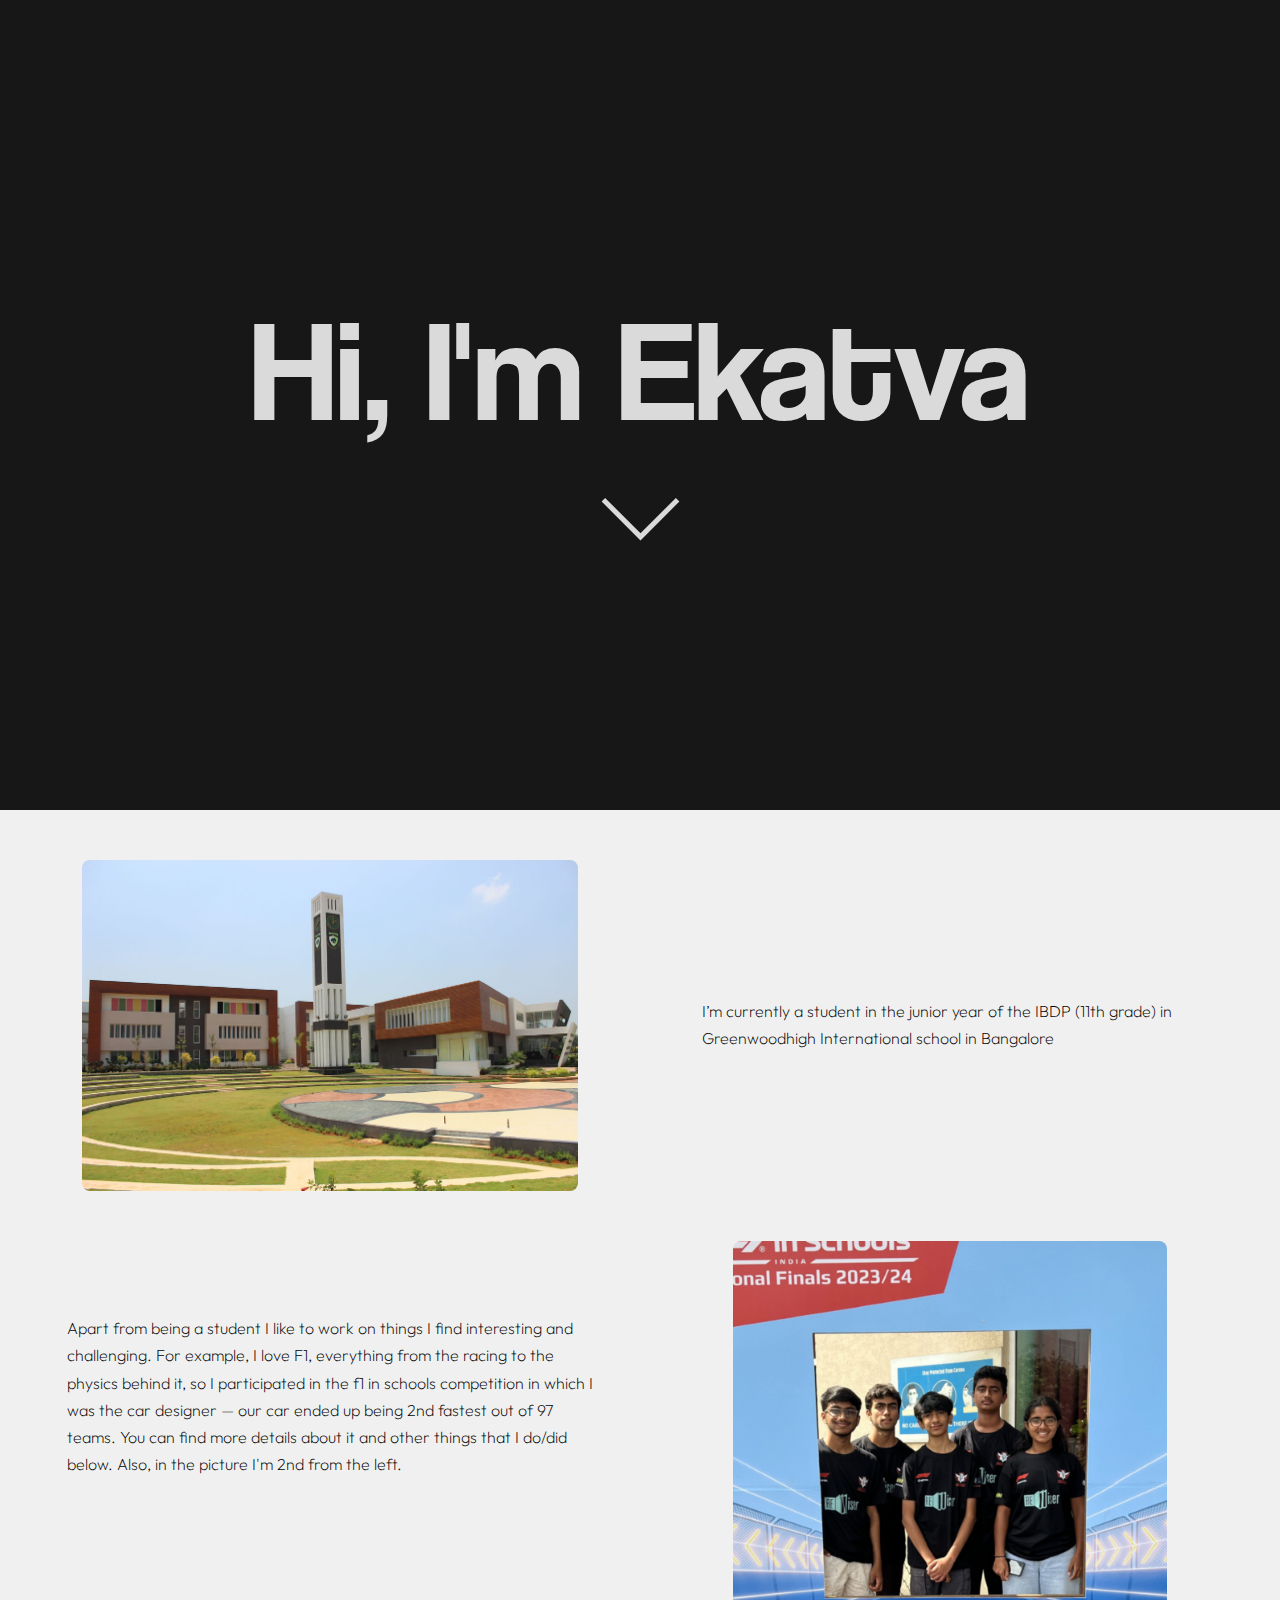
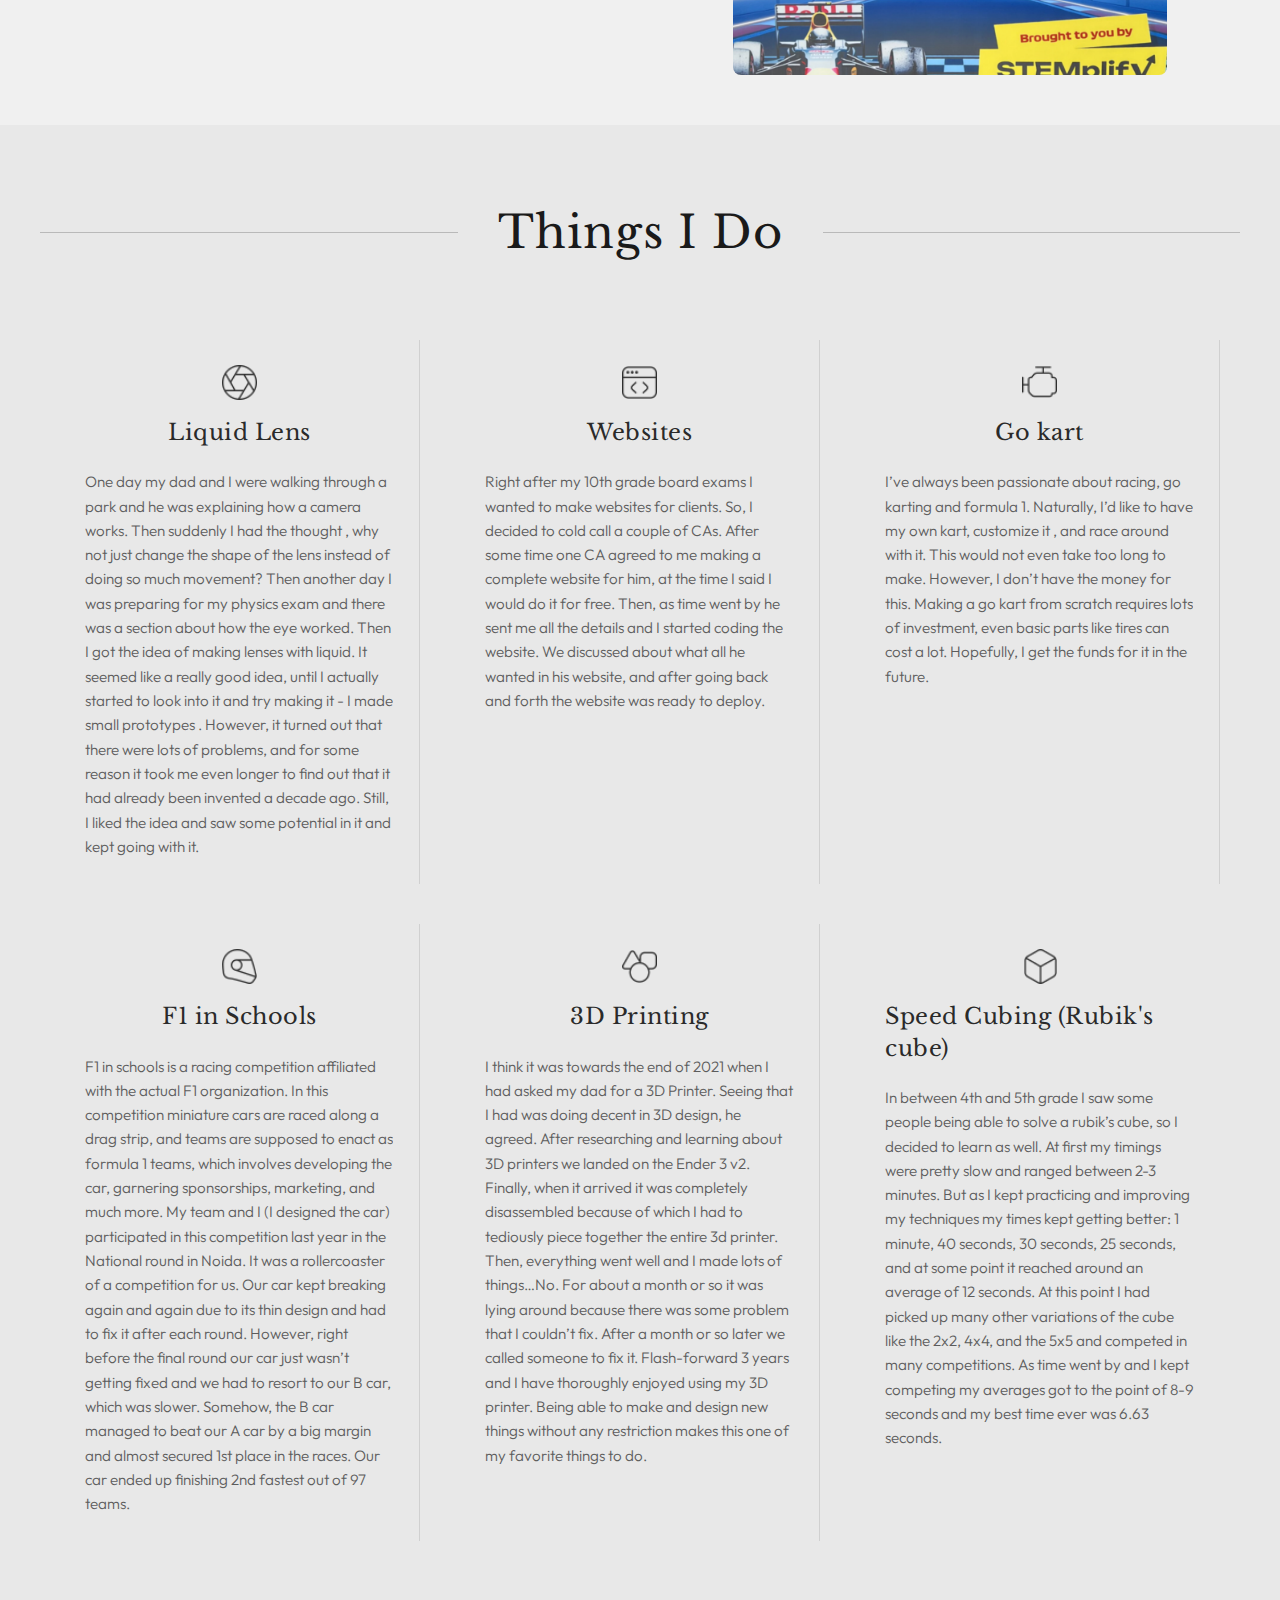
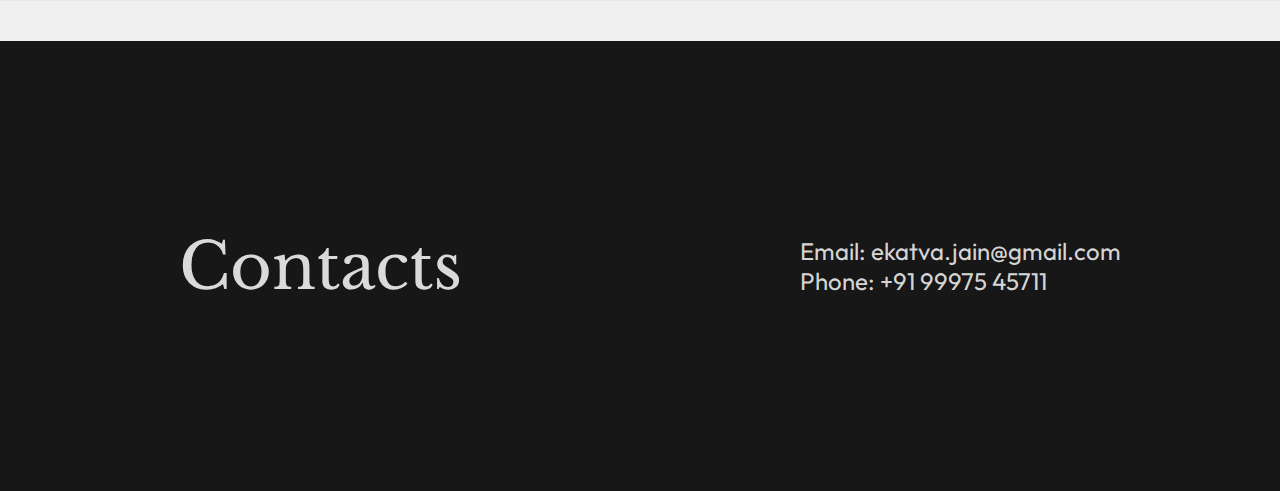
<file: index.html>
<!DOCTYPE html>
<html lang="en">
<head>
    <meta charset="UTF-8">
    <meta name="viewport" content="width=device-width, initial-scale=1.0">
    <title>Document</title>
    <link rel="stylesheet" href="styles.css">
    <link rel="stylesheet" href="about-me.css">
    <link rel="preconnect" href="https://fonts.googleapis.com">
    <link rel="preconnect" href="https://fonts.gstatic.com" crossorigin>
    <link href="https://fonts.googleapis.com/css2?family=Darker+Grotesque:wght@300..900&display=swap" rel="stylesheet">
    <link rel="preconnect" href="https://fonts.googleapis.com">
    <link href="https://fonts.googleapis.com/css2?family=Darker+Grotesque:wght@300..900&family=Outfit:wght@100..900&display=swap" rel="stylesheet">
    <link href="https://fonts.googleapis.com/css2?family=Libre+Baskerville:ital,wght@0,400;0,700;1,400&display=swap" rel="stylesheet">
</head>
<body>

    <div class="banner">
        <div class="title">Hi, I'm Ekatva</div>
        <div class="arrow"></div>
       <!-- <div class="circle">-->
            
        </div>
    </div>


    <div class="about-me">
        <div class="about-me-title">
            <p>About Me</p>
        </div>
        
        <div class="about-me-content">
            <hr />
            <div class="para">
                <h3>Para 1</h3>
                
                <p>Lorem ipsum dolor sit amet, consectetur adipiscing elit, sed do eiusmod tempor incididunt ut labore et dolore magna aliqua. 
                Ut enim ad minim veniam, quis nostrud exercitation ullamco laboris nisi ut aliquip ex ea commodo consequat. Duis aute irure dolor in reprehenderit in voluptate velit esse cillum dolore eu fugiat nulla pariatur. 
                Excepteur sint occaecat cupidatat non proident, sunt in culpa qui officia deserunt mollit anim id est laborum.</p>
            </div>
            <hr />
            <div class="para">
                <h3>Para 2</h3>
                
                <p>Lorem ipsum dolor sit amet, consectetur adipiscing elit, sed do eiusmod tempor incididunt ut labore et dolore magna aliqua. 
                Ut enim ad minim veniam, quis nostrud exercitation ullamco laboris nisi ut aliquip ex ea commodo consequat. Duis aute irure dolor in reprehenderit in voluptate velit esse cillum dolore eu fugiat nulla pariatur. 
                Excepteur sint occaecat cupidatat non proident, sunt in culpa qui officia deserunt mollit anim id est laborum.</p>
            </div>
            <hr />
            <div class="para">
                <h3>Para 3</h3>
                
                <p>Lorem ipsum dolor sit amet, consectetur adipiscing elit, sed do eiusmod tempor incididunt ut labore et dolore magna aliqua. 
                Ut enim ad minim veniam, quis nostrud exercitation ullamco laboris nisi ut aliquip ex ea commodo consequat. Duis aute irure dolor in reprehenderit in voluptate velit esse cillum dolore eu fugiat nulla pariatur. 
                Excepteur sint occaecat cupidatat non proident, sunt in culpa qui officia deserunt mollit anim id est laborum.</p>
            </div>
            <hr />
        </div>
    </div>

    <div class="about">
        <div class="about-content">
            <div class="about-1st">

                <img src="gwh.jpg" alt="">

                <p>I’m currently a student in the junior year of the IBDP 
                    (11th grade) in Greenwoodhigh International school in Bangalore
                </p>

                
            </div>

            <div class="about-2nd">
                <p>Apart from being a student I like to work on things I 
                    find interesting and challenging. For example, I love F1, everything
                     from the racing to the physics behind it, so I participated in the f1 in
                      schools competition in which I was the car designer — our car ended up being 
                      2nd fastest out of 97 teams. You can find more details about it and other
                     things that I do/did below.
                     Also, in the picture I'm 2nd from the left.
                </p>

                <img src="F1 in schools pic 1.png" alt="">
            </div>

            


        </div>
        <!--<div class="picture">
            <img src="Ekatva using camera.jpeg" alt="me using camera" class="picture-me">
        </div>  -->
    </div>

    <div class="things-i-do">
        <div class="things-heading">
            <h2>Things I Do</h2>
        </div>
        <div class="things-content">
            <div class="thing-item">
                <img src="aperture.png" alt="Liquid Lens Logo" class="thing-logo">
                <h3>Liquid Lens</h3>
                <p class="thing-description">
                    One day my dad and I were walking through a park and he was explaining how a camera works. 
                    Then suddenly I had the thought , why not just change the shape of the lens instead of doing 
                    so much movement? Then another day I was preparing for my physics exam and there was a section 
                    about how the eye worked.  Then I got the idea of making lenses with liquid. It seemed like 
                    a really good idea, until I actually started to look into it and try making it - I made small 
                    prototypes . However, it turned out that there were lots of problems, and for some reason it
                     took me even longer to find out that it had already been invented a decade ago. 
                    Still, I liked the idea and saw some potential in it and kept going with it.
                </p>
            </div>
            <div class="thing-item">
                <img src="code-window.png" alt="Websites Logo" class="thing-logo">
                <h3>Websites</h3>
                <p class="thing-description">
                    Right after my 10th grade board exams I wanted to make websites for clients. So,
                     I decided to cold call a couple of CAs. After some time one CA agreed to me making 
                     a complete website for him, at the time I said I would do it for free. Then, as 
                     time went by he sent me all the details and I started coding the website. We discussed 
                     about what all he wanted in his website,
                     and after going back and forth the website was ready to deploy.
                </p>
            </div>
            <div class="thing-item">
                <img src="engine.png" alt="Go Kart Logo" class="thing-logo">
                <h3>Go kart</h3>
                <p class="thing-description">
                    I’ve always been passionate about racing, go karting and formula 1. Naturally, I’d 
                    like to have my own kart, customize it , and race around with it. This would not even 
                    take too long to make. However, I don’t have the money for this. Making a go kart from 
                    scratch requires lots of investment, even basic parts like tires can cost a lot. Hopefully,
                    I get the funds for it in the future.
                </p>
            </div>
            <div class="thing-item">
                <img src="motorcycle-helmet.png" alt="3D Printing Logo" class="thing-logo">
                <h3>F1 in Schools</h3>
                <p class="thing-description">
                    F1 in schools is a racing competition affiliated with the actual F1 organization.
                     In this competition miniature cars are raced along a drag strip, and teams are
                      supposed to enact as formula 1 teams, which involves developing the car, garnering 
                      sponsorships, marketing, and much more. My team and I (I designed the car) participated 
                      in this competition last year in the National round in Noida. It was a rollercoaster of 
                      a competition for us. Our car kept breaking again and again due to its thin design and
                       had to fix it after each round. However, right before the final round our car just wasn’t 
                       getting fixed and we had to resort to our B car, which was slower. Somehow, the B car
                        managed to beat our A car by a big margin and almost secured 1st place
                     in the races. Our car ended up finishing 2nd fastest out of 97 teams.
                </p>
            </div>
            <div class="thing-item">
                <img src="resources.png" alt="3D Printing Logo" class="thing-logo">
                <h3>3D Printing</h3>
                <p class="thing-description">
                    I think it was towards the end of 2021 when I had asked my dad for a 3D Printer. 
                    Seeing that I had was doing decent in 3D design, he agreed. After researching and learning 
                    about 3D printers we landed on the Ender 3 v2. Finally, when it arrived it was completely 
                    disassembled because of which I had to tediously piece together the entire 3d printer. 
                    Then, everything went well and I made lots of things…No. For about a month or so it was 
                    lying around because there was some problem that I couldn’t fix. After a month or so later 
                    we called someone to fix it. 
                    Flash-forward 3 years and I have thoroughly enjoyed using my 3D printer. Being able 
                    to make and design new things without any restriction makes this one of my favorite things to do.

                </p>
            </div>

            <div class="thing-item">
                <img src="cube.png" alt="3D Printing Logo" class="thing-logo">
                <h3>Speed Cubing (Rubik's cube)</h3>
                <p class="thing-description">
                    In between 4th and 5th grade I saw some people being able to solve a rubik’s cube, 
                    so I decided to learn as well. At first my timings were pretty slow and ranged between 
                    2-3 minutes.  But as I kept practicing and improving my techniques my times kept getting 
                    better: 1 minute, 40 seconds, 30 seconds, 25 seconds, and at some point it reached around 
                    an average of 12 seconds. At this point I had picked up many other variations of the cube 
                    like the 2x2, 4x4, and the 5x5 and competed in many competitions. As time went by and I kept
                     competing my
                     averages got to the point of 8-9 seconds and my best time ever was 6.63 seconds.
                </p>
            </div>
            
            


            
<!--
            <div class="thing-item">
                <img src="resources.png" alt="3D Printing Logo" class="thing-logo">
                <h3>Conrad)</h3>
                <p class="thing-description">
                    Business competition
                </p>
            </div>

            <div class="thing-item">
                <img src="resources.png" alt="3D Printing Logo" class="thing-logo">
                <h3>Wharton Investment Competition</h3>
                <p class="thing-description">
                    This was an investment competition in which teams had to develop
                    and plan out a strategy and investment portfolio for the 'client'.
                    Teams were provided with a case study about the client from which
                    they were expected to gain enough insight and develop the strategy
                </p>
            </div>

            <div class="thing-item">
                <img src="resources.png" alt="3D Printing Logo" class="thing-logo">
                <h3>Aeroponics device</h3>
                <p class="thing-description">
                   In an aeroponic system plants are suspended in the air, and their roots
                   are exposed. I made a small device that would provide water in the form 
                   of mist to the roots.
                </p>
            </div> -->
        </div>
    </div>

    <div class="contact-banner">
        <div class="contact-title">
            Contacts
        </div>
        <div class="contacts">
            <div class="contact">Email: ekatva.jain@gmail.com</div>
            <div class="contact">Phone: +91 99975 45711</div>

        </div>

    </div>



    





    <script src="animations.js"></script>
</body>
</html>
</file>
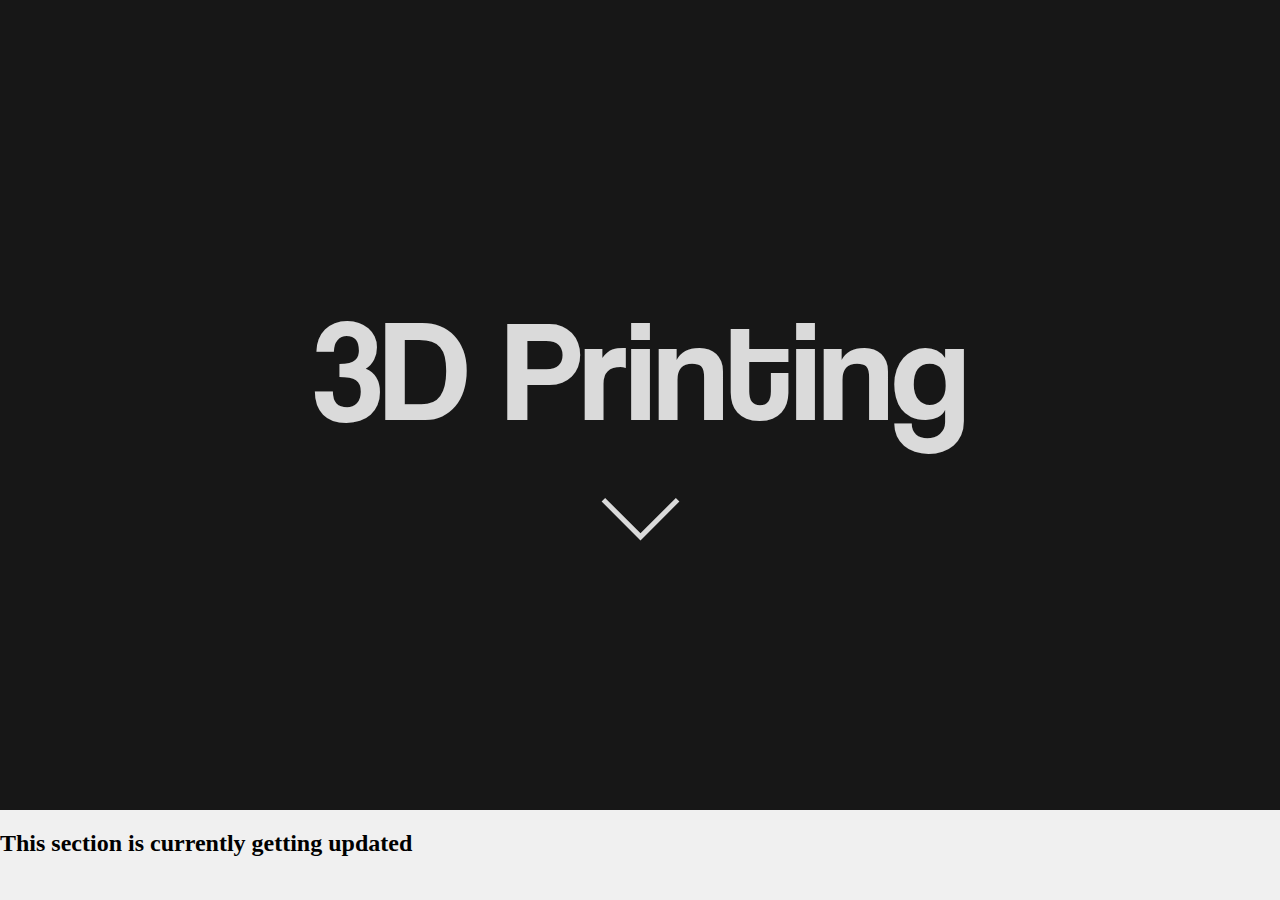
<file: 3d-printing.html>
<!DOCTYPE html>
<html lang="en">
<head>
    <meta charset="UTF-8">
    <meta name="viewport" content="width=device-width, initial-scale=1.0">
    <title>3D Printing - Ekatva</title>
    <link rel="stylesheet" href="styles.css">
    <link rel="stylesheet" href="about-me.css">
    <link rel="preconnect" href="https://fonts.googleapis.com">
    <link rel="preconnect" href="https://fonts.gstatic.com" crossorigin>
    <link href="https://fonts.googleapis.com/css2?family=Darker+Grotesque:wght@300..900&display=swap" rel="stylesheet">
    <link href="https://fonts.googleapis.com/css2?family=Darker+Grotesque:wght@300..900&family=Outfit:wght@100..900&display=swap" rel="stylesheet">
    <link href="https://fonts.googleapis.com/css2?family=Libre+Baskerville:ital,wght@0,400;0,700;1,400&display=swap" rel="stylesheet">
</head>
<body>
    <div class="banner">
        <div class="title">3D Printing</div>
        <div class="arrow"></div>
    </div>

    <div class="content">
        <!-- Add your detailed content here -->
        <h2>This section is currently getting updated</h2>
        <p>    </p>
    </div>

    <script src="animations.js"></script>
</body>
</html>
</file>
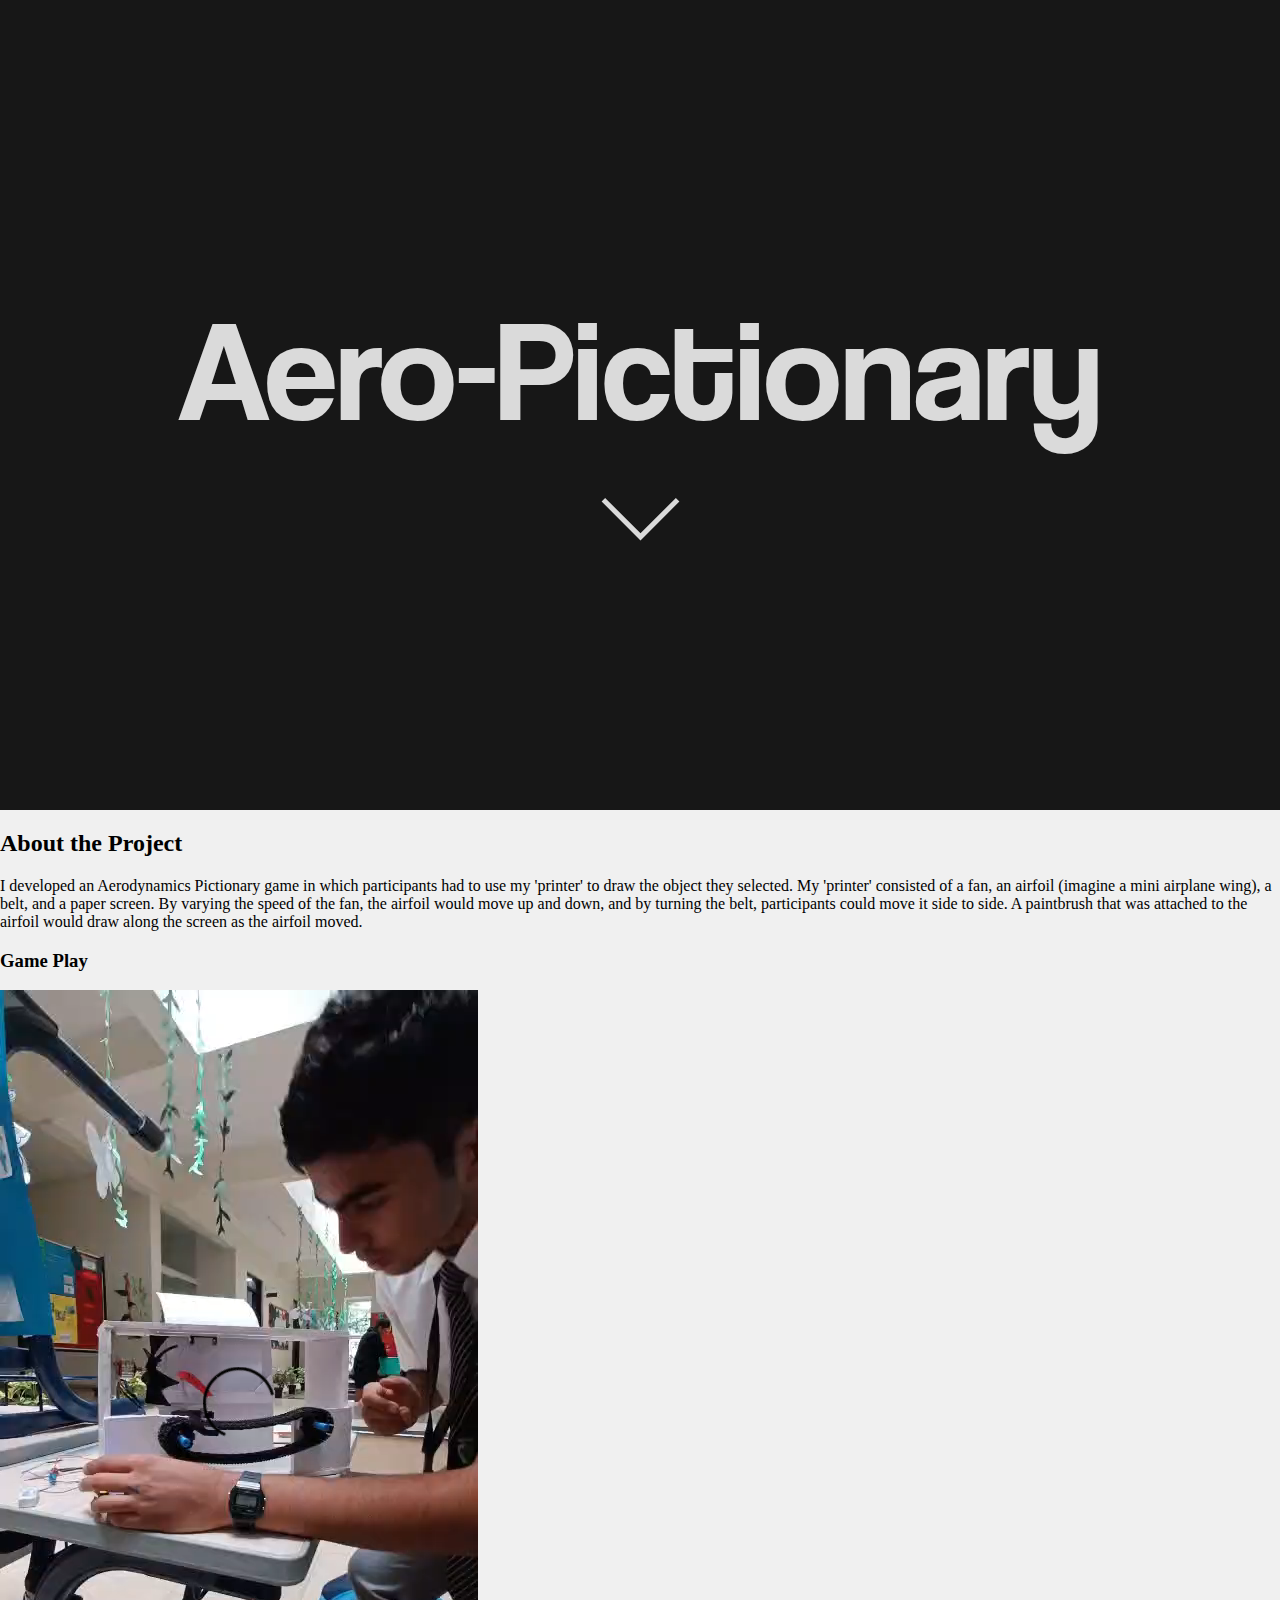
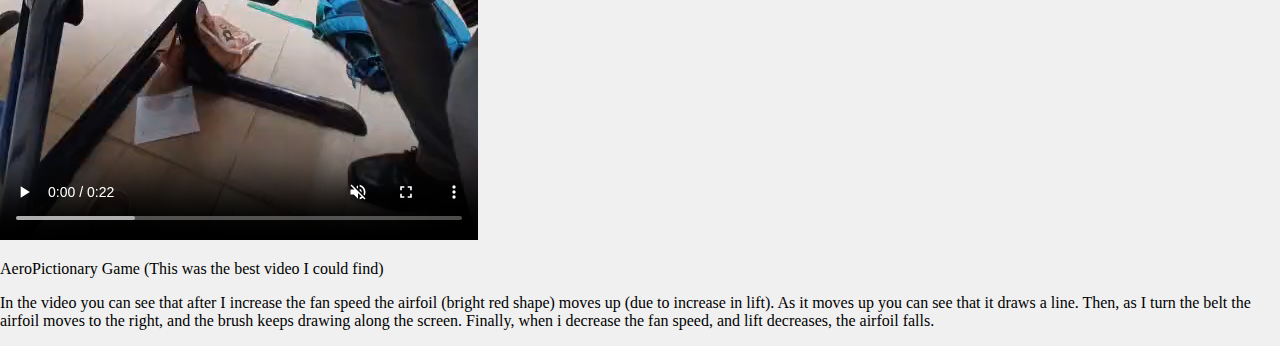
<file: aero-pictionary.html>
<!DOCTYPE html>
<html lang="en">
<head>
    <meta charset="UTF-8">
    <meta name="viewport" content="width=device-width, initial-scale=1.0">
    <title>Aero-Pictionary - Ekatva</title>
    <link rel="stylesheet" href="styles.css">
    <link rel="stylesheet" href="about-me.css">
    <link rel="preconnect" href="https://fonts.googleapis.com">
    <link rel="preconnect" href="https://fonts.gstatic.com" crossorigin>
    <link href="https://fonts.googleapis.com/css2?family=Darker+Grotesque:wght@300..900&display=swap" rel="stylesheet">
    <link href="https://fonts.googleapis.com/css2?family=Darker+Grotesque:wght@300..900&family=Outfit:wght@100..900&display=swap" rel="stylesheet">
    <link href="https://fonts.googleapis.com/css2?family=Libre+Baskerville:ital,wght@0,400;0,700;1,400&display=swap" rel="stylesheet">
</head>
<body>
    <div class="banner">
        <div class="title">Aero-Pictionary</div>
        <div class="arrow"></div>
    </div>

    <div class="content">
        <!-- Add your detailed content here -->
        <h2>About the Project</h2>
        <p> I developed an Aerodynamics Pictionary game in which participants had to use my 'printer' to draw the object they selected.
                    
            My 'printer' consisted of a fan, an airfoil (imagine a mini airplane wing), a belt, and a paper screen.
            
            By varying the speed of the fan, the airfoil would move up and down, and by turning the belt, participants could move it side to side.
            
            A paintbrush that was attached to the airfoil would draw along the screen as the airfoil moved.
            
        </p>

        <div class="prev-liquid-lens-section">
            <div class="subsection-heading">
                <h3>Game Play</h3>
            </div>
            
            <div class="image-row">
                <div class="image-item">
                    <video controls muted>
                        <source src="Invenio Project/Aero-Pictionary video.mp4" type="video/mp4">
                    </video>
                    <p class="image-description">AeroPictionary Game (This was the best video I could find)</p>
                </div>
                <div class="image-item">
                    <p class="image-description" style="text-align: left;">
                        In the video you can see that after I increase the fan speed the airfoil (bright red shape)
                        moves up (due to increase in lift). As it moves up you can see that it draws a line. Then, as I
                        turn the belt the airfoil moves to the right, and the brush keeps drawing along the screen. Finally, 
                        when i decrease the fan speed, and lift decreases, the airfoil falls.

                    </p>
                </div>
            </div>
        </div>
    </div>

    <script src="animations.js"></script>
</body>
</html>
</file>
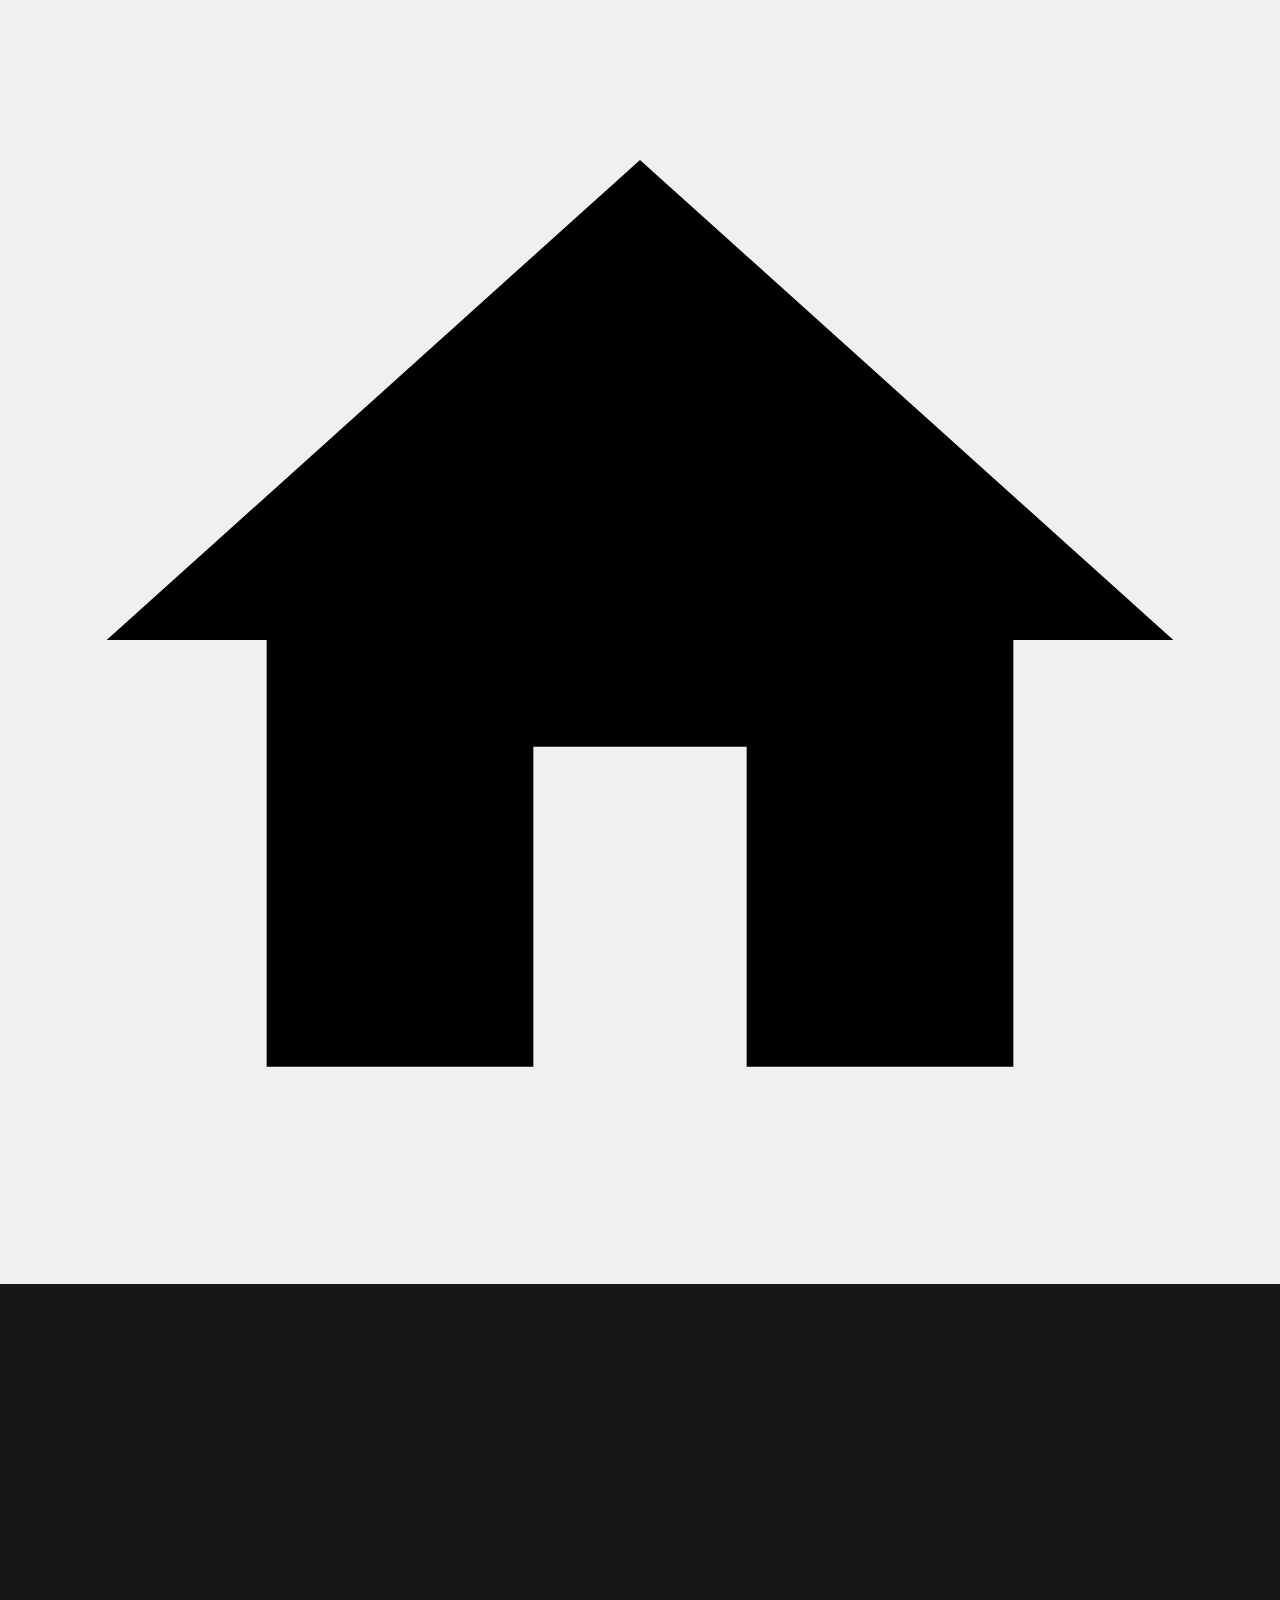
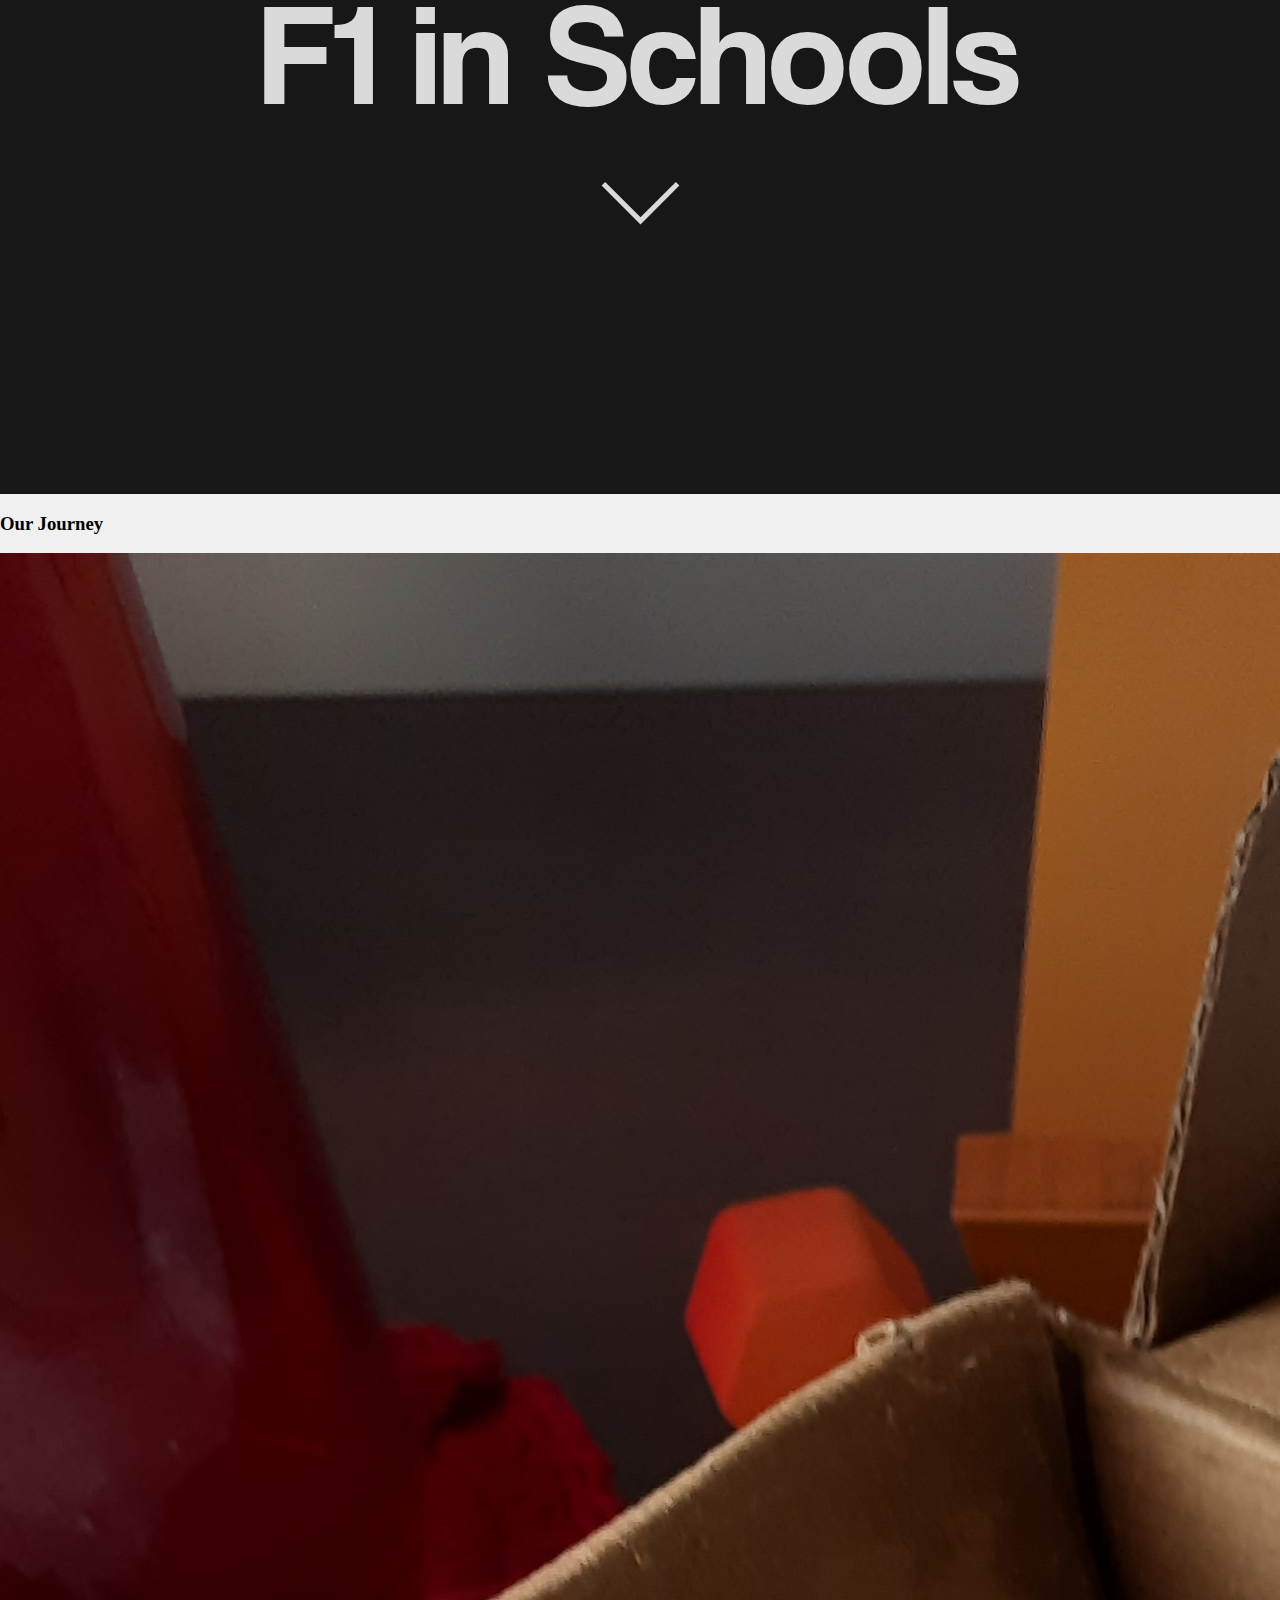
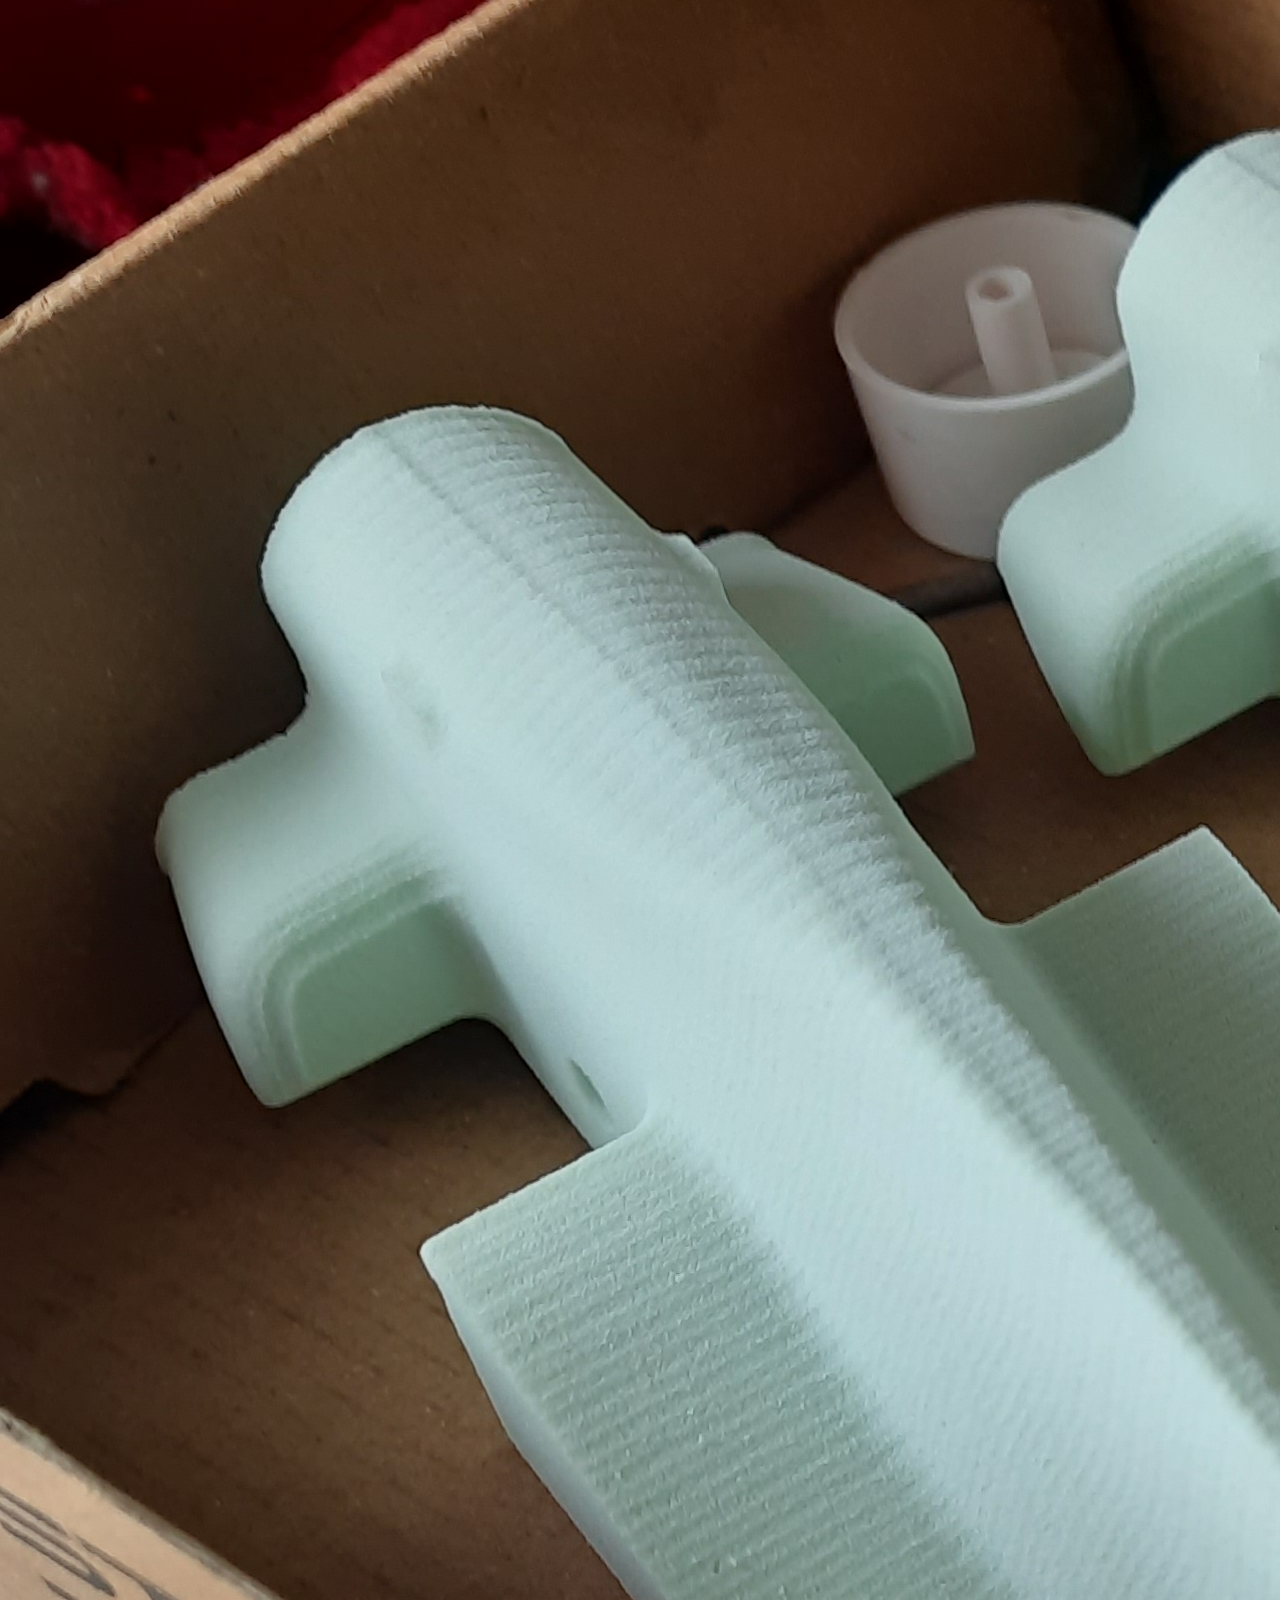
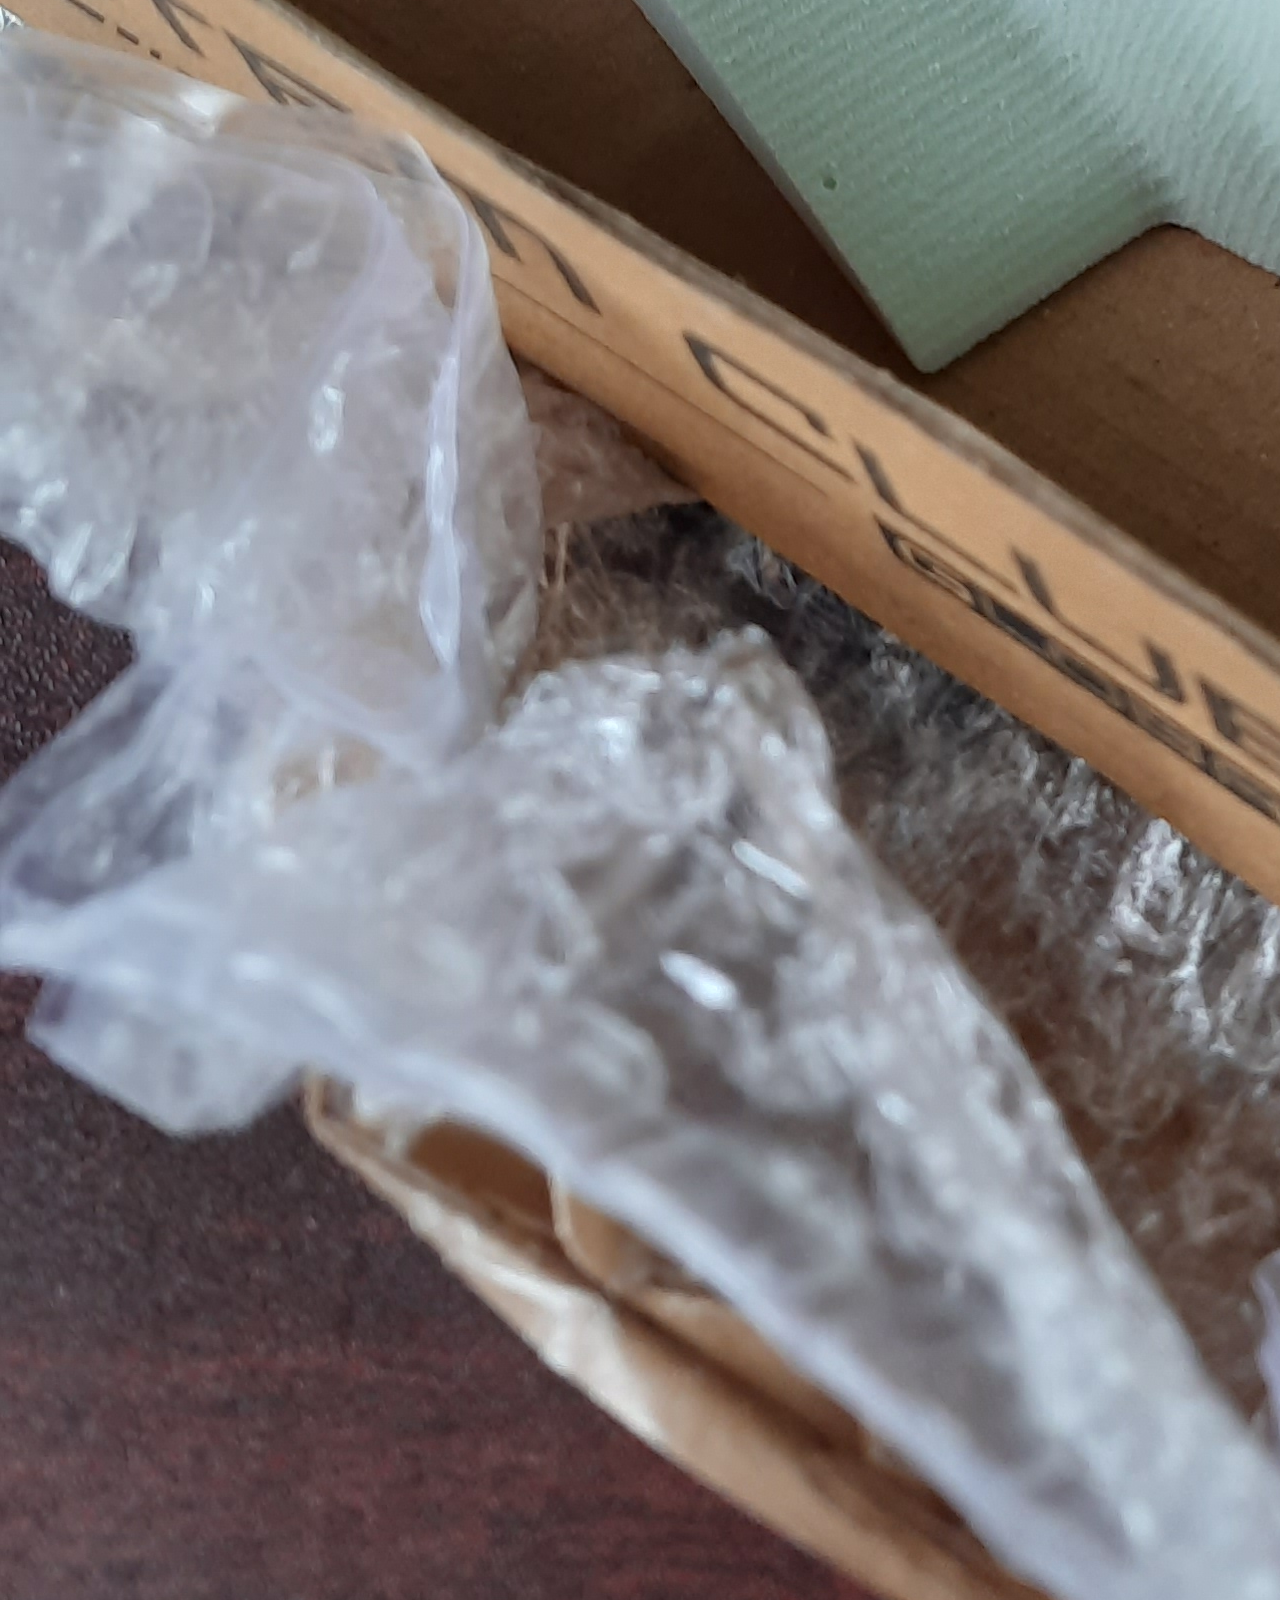
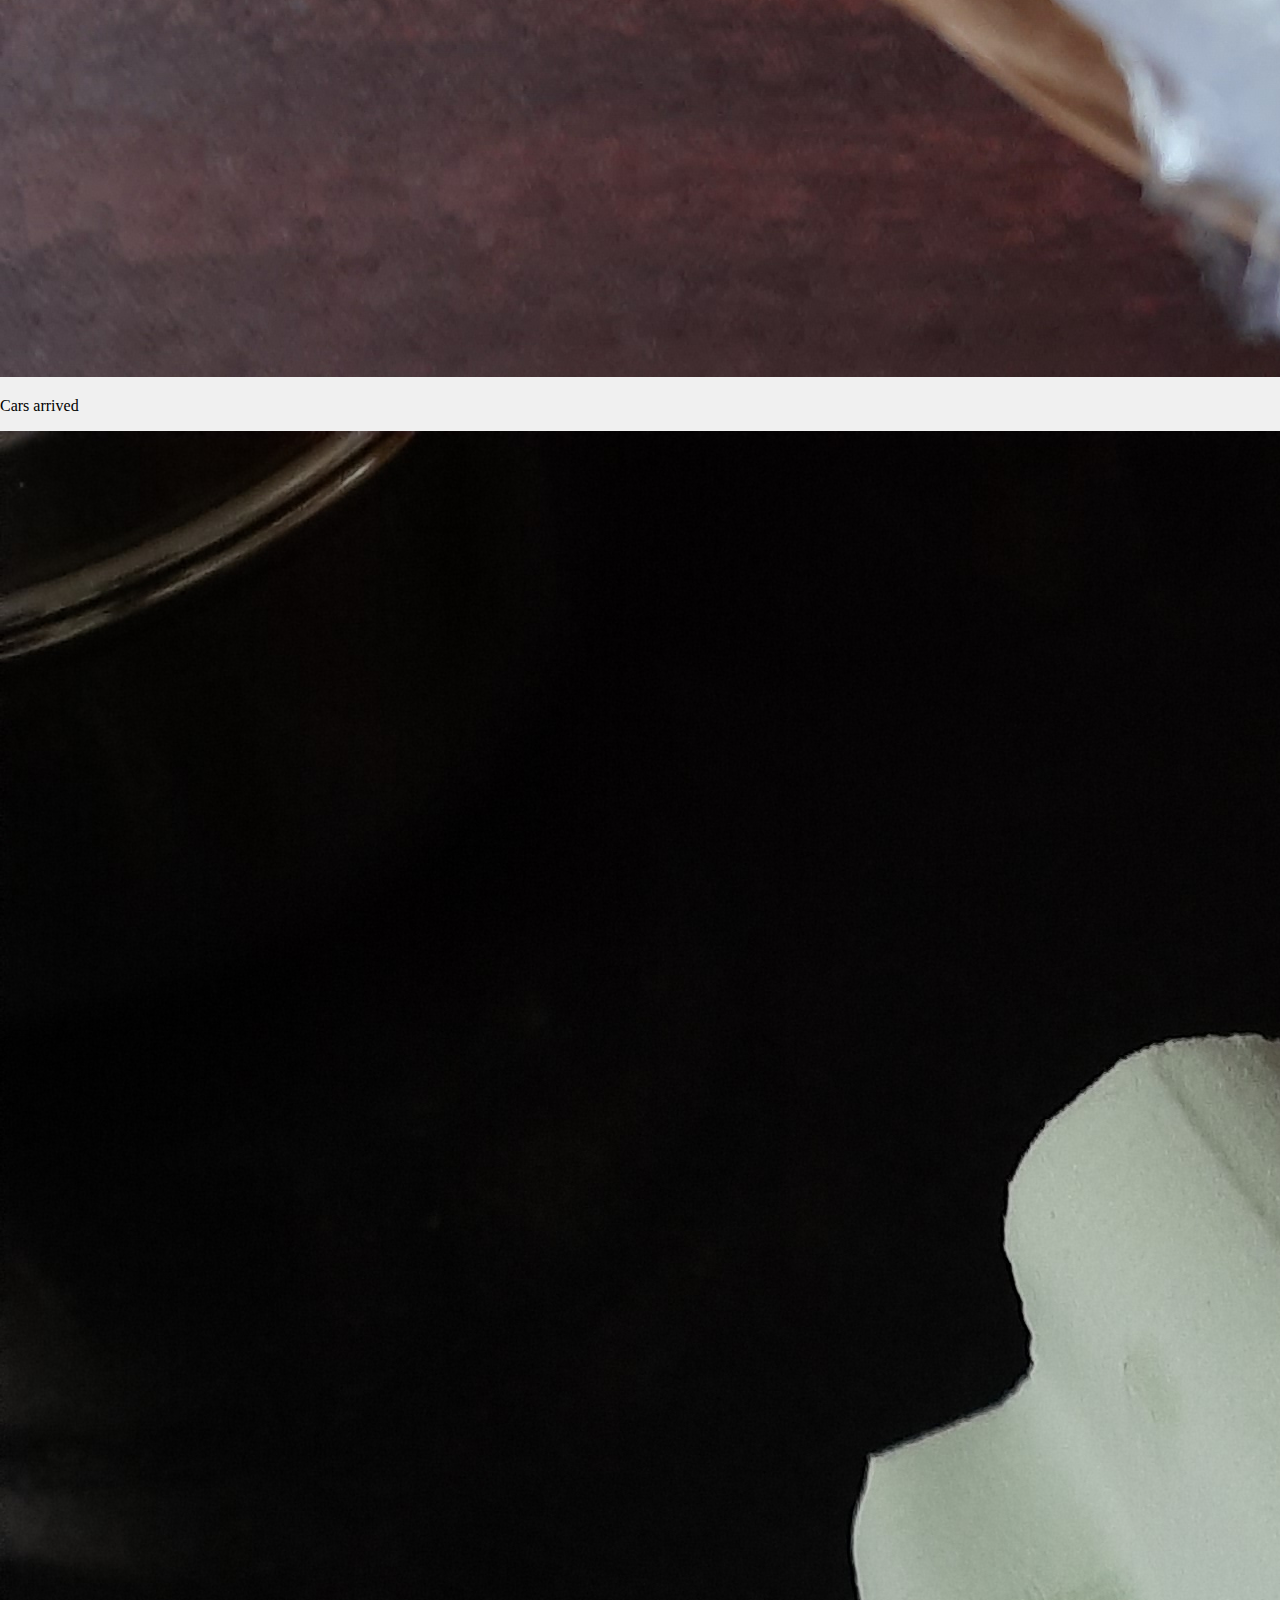
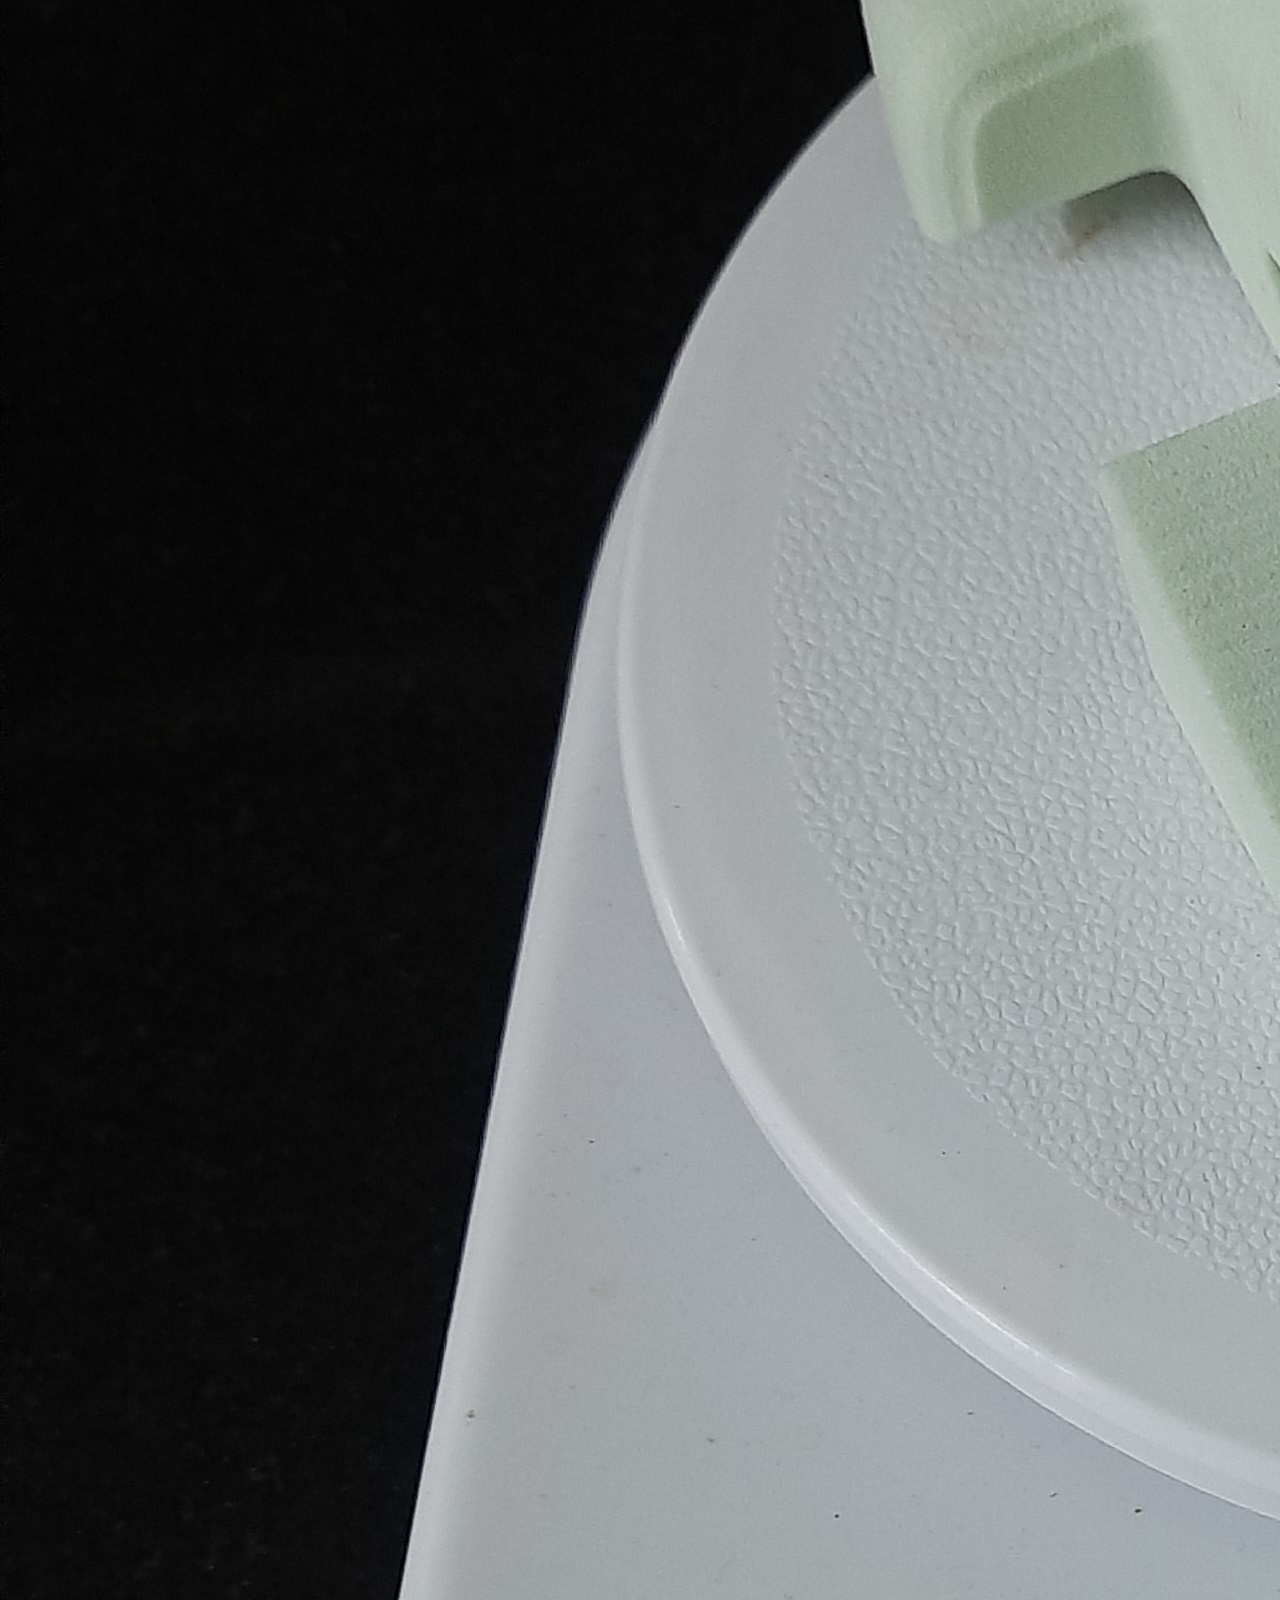
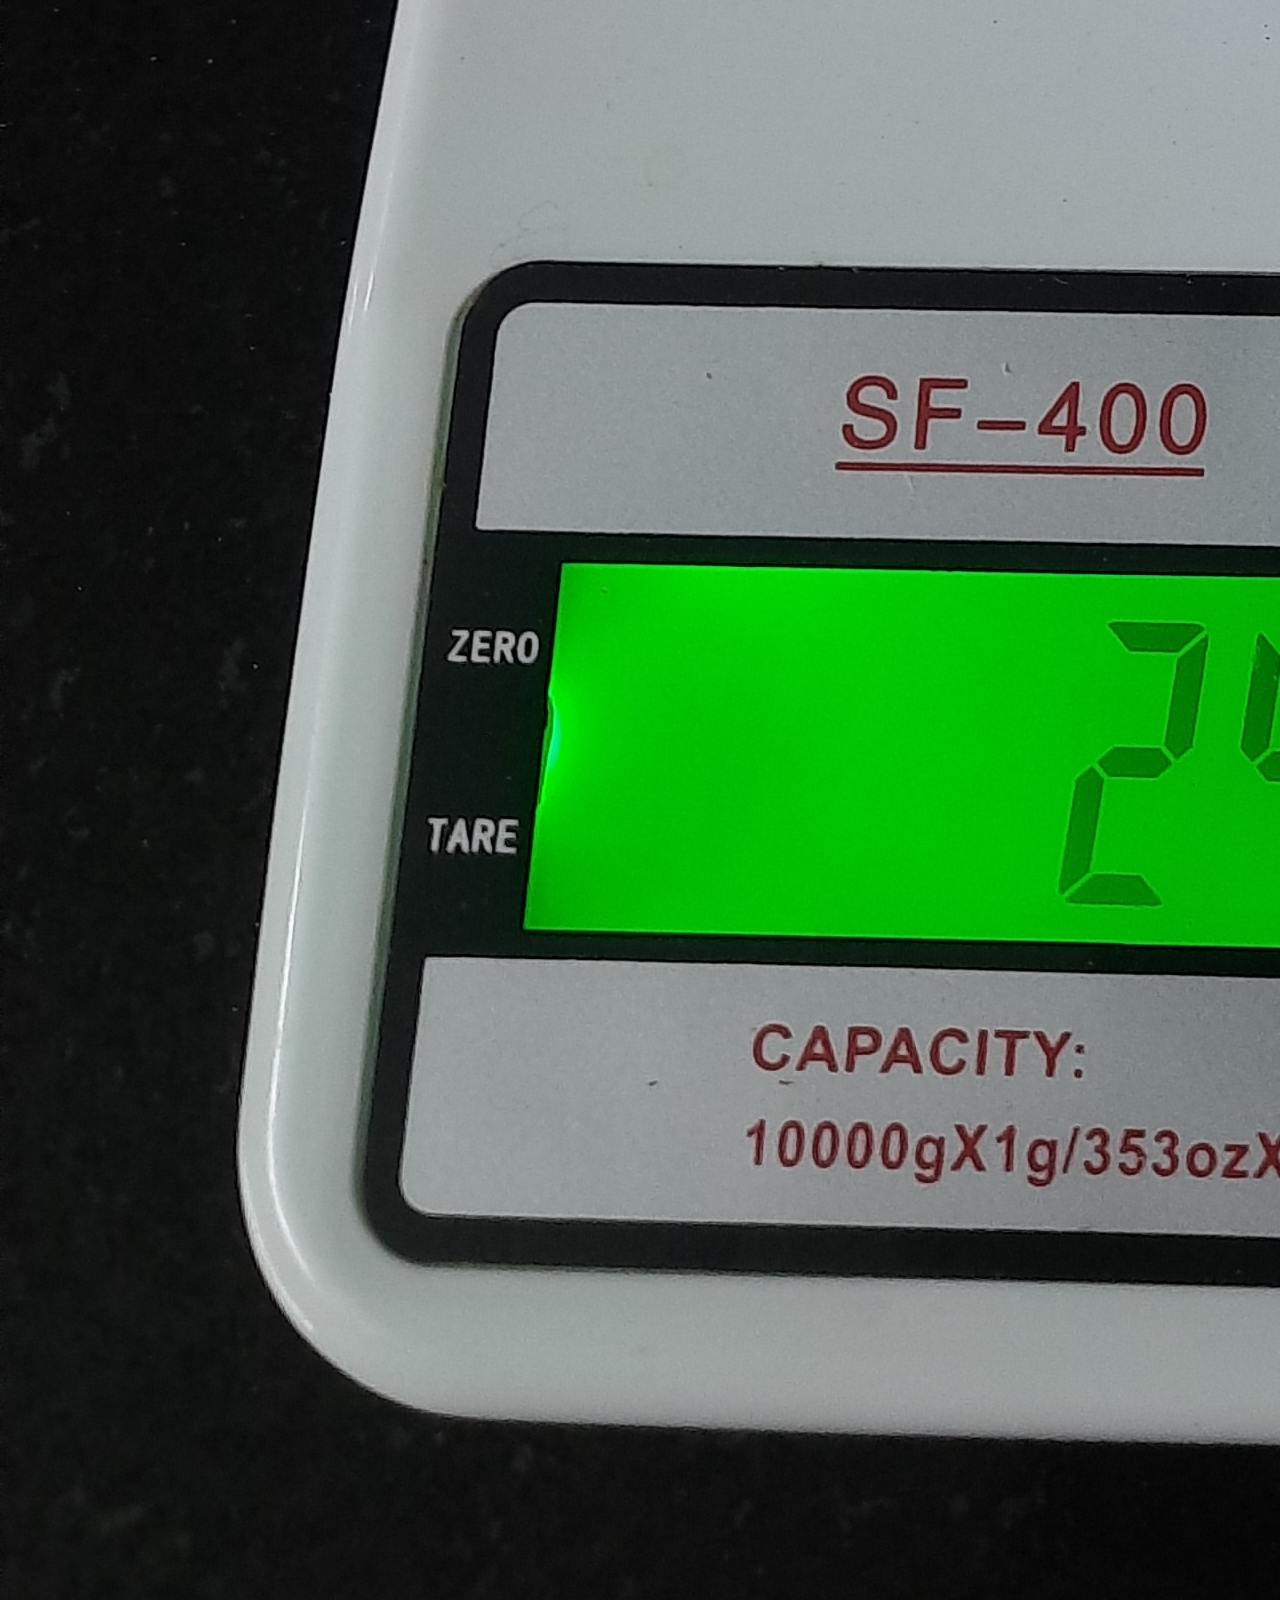
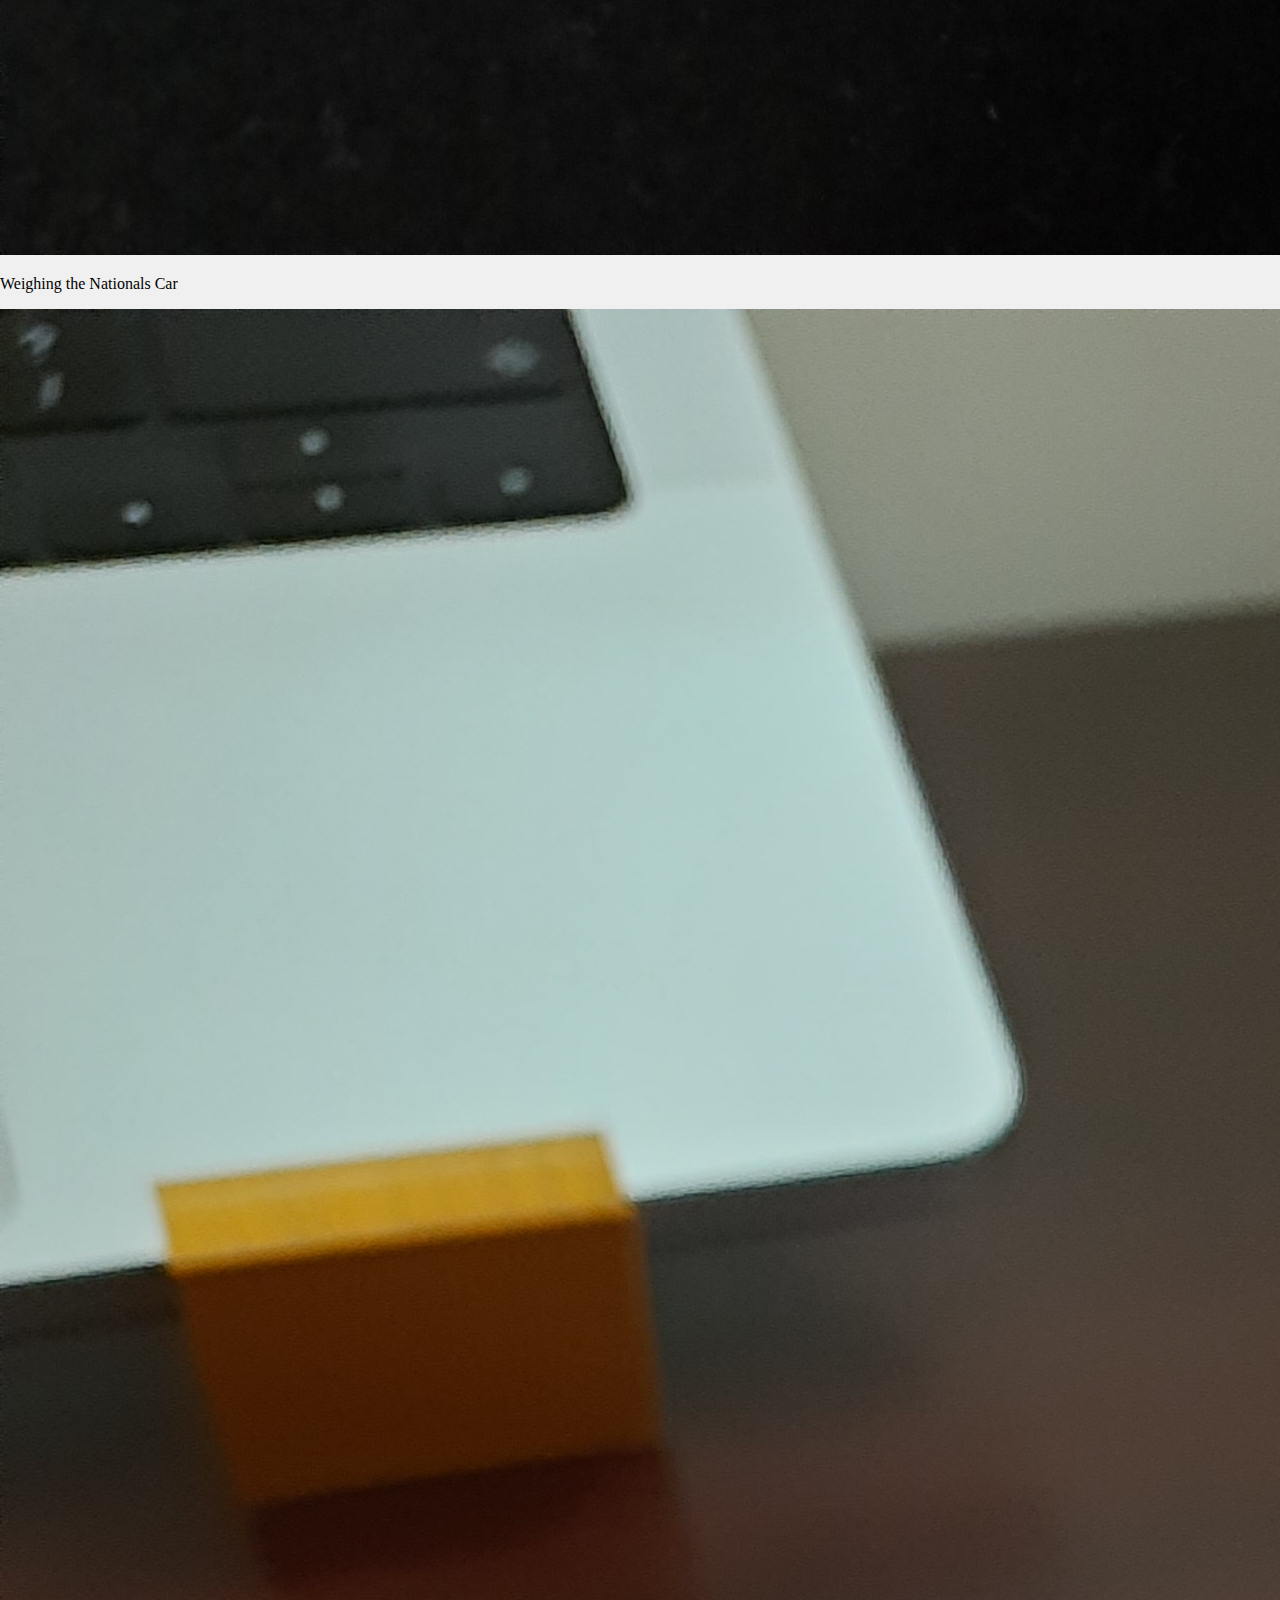
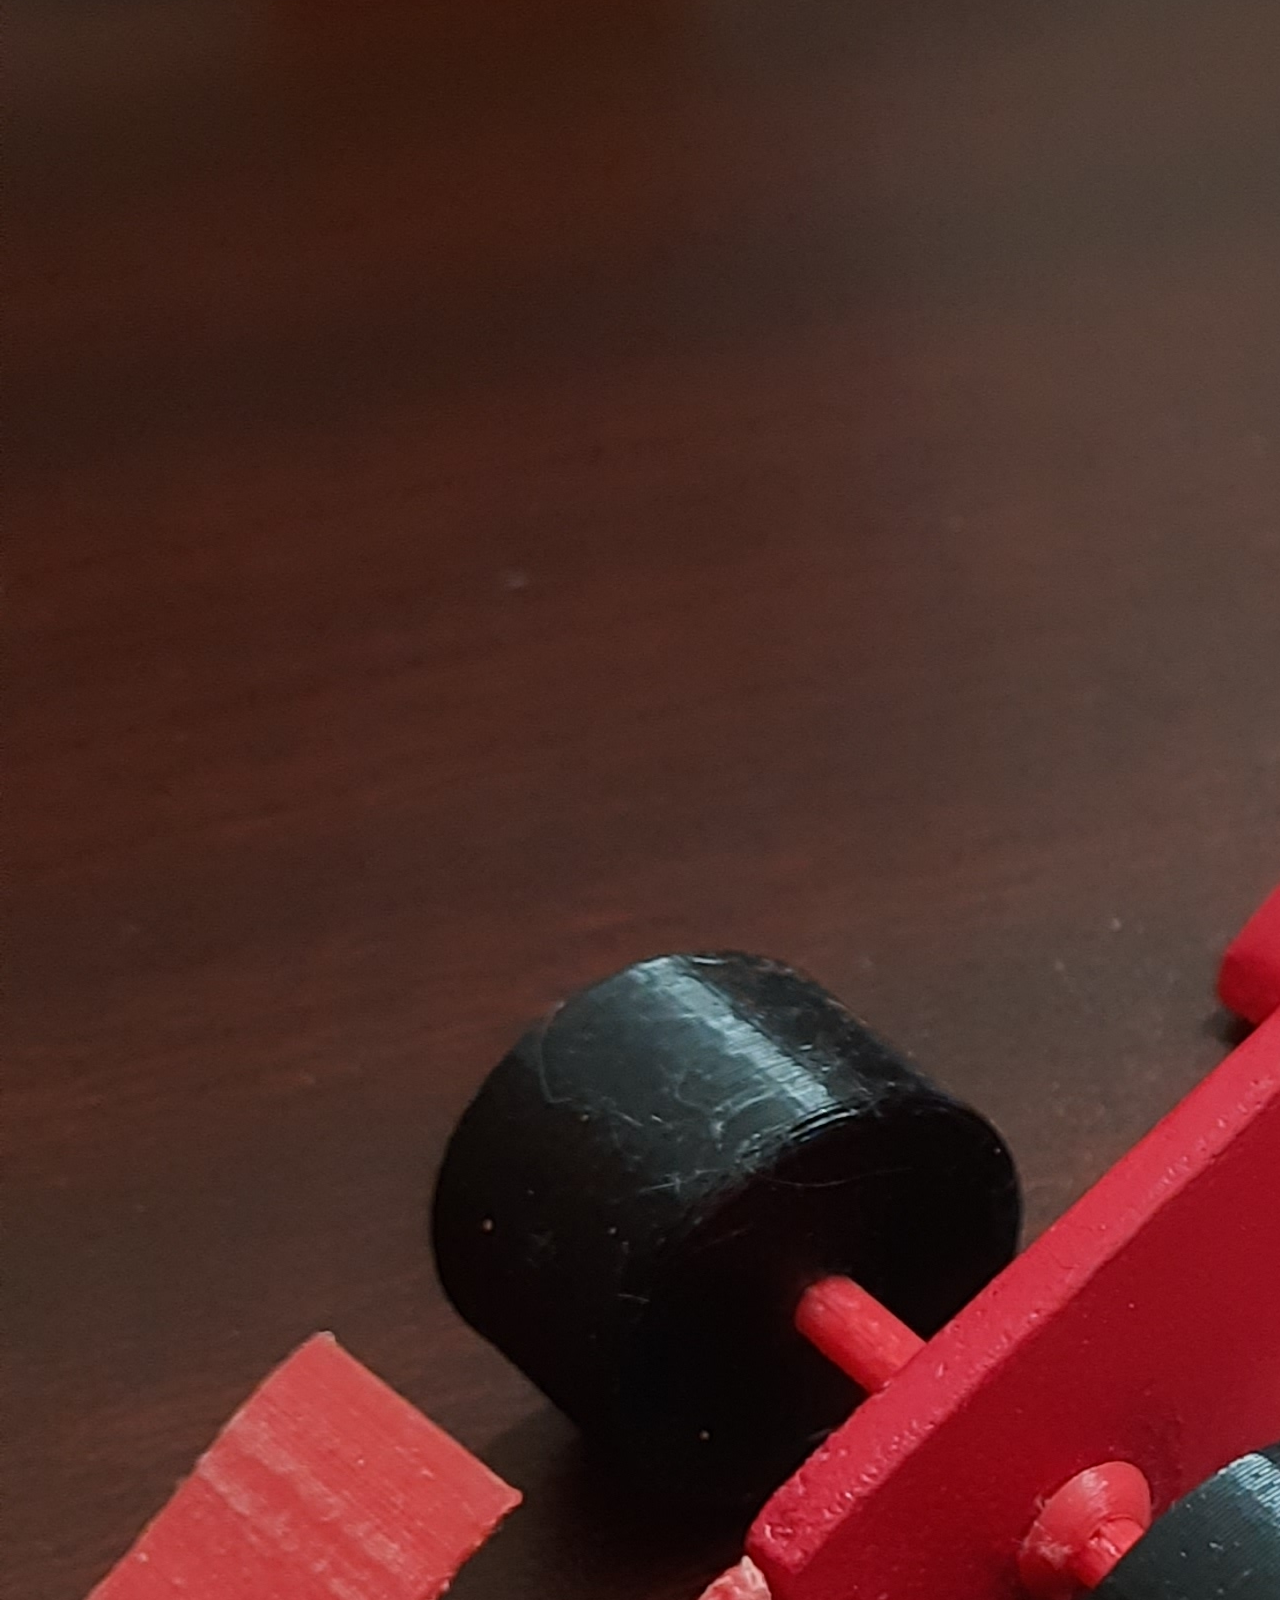
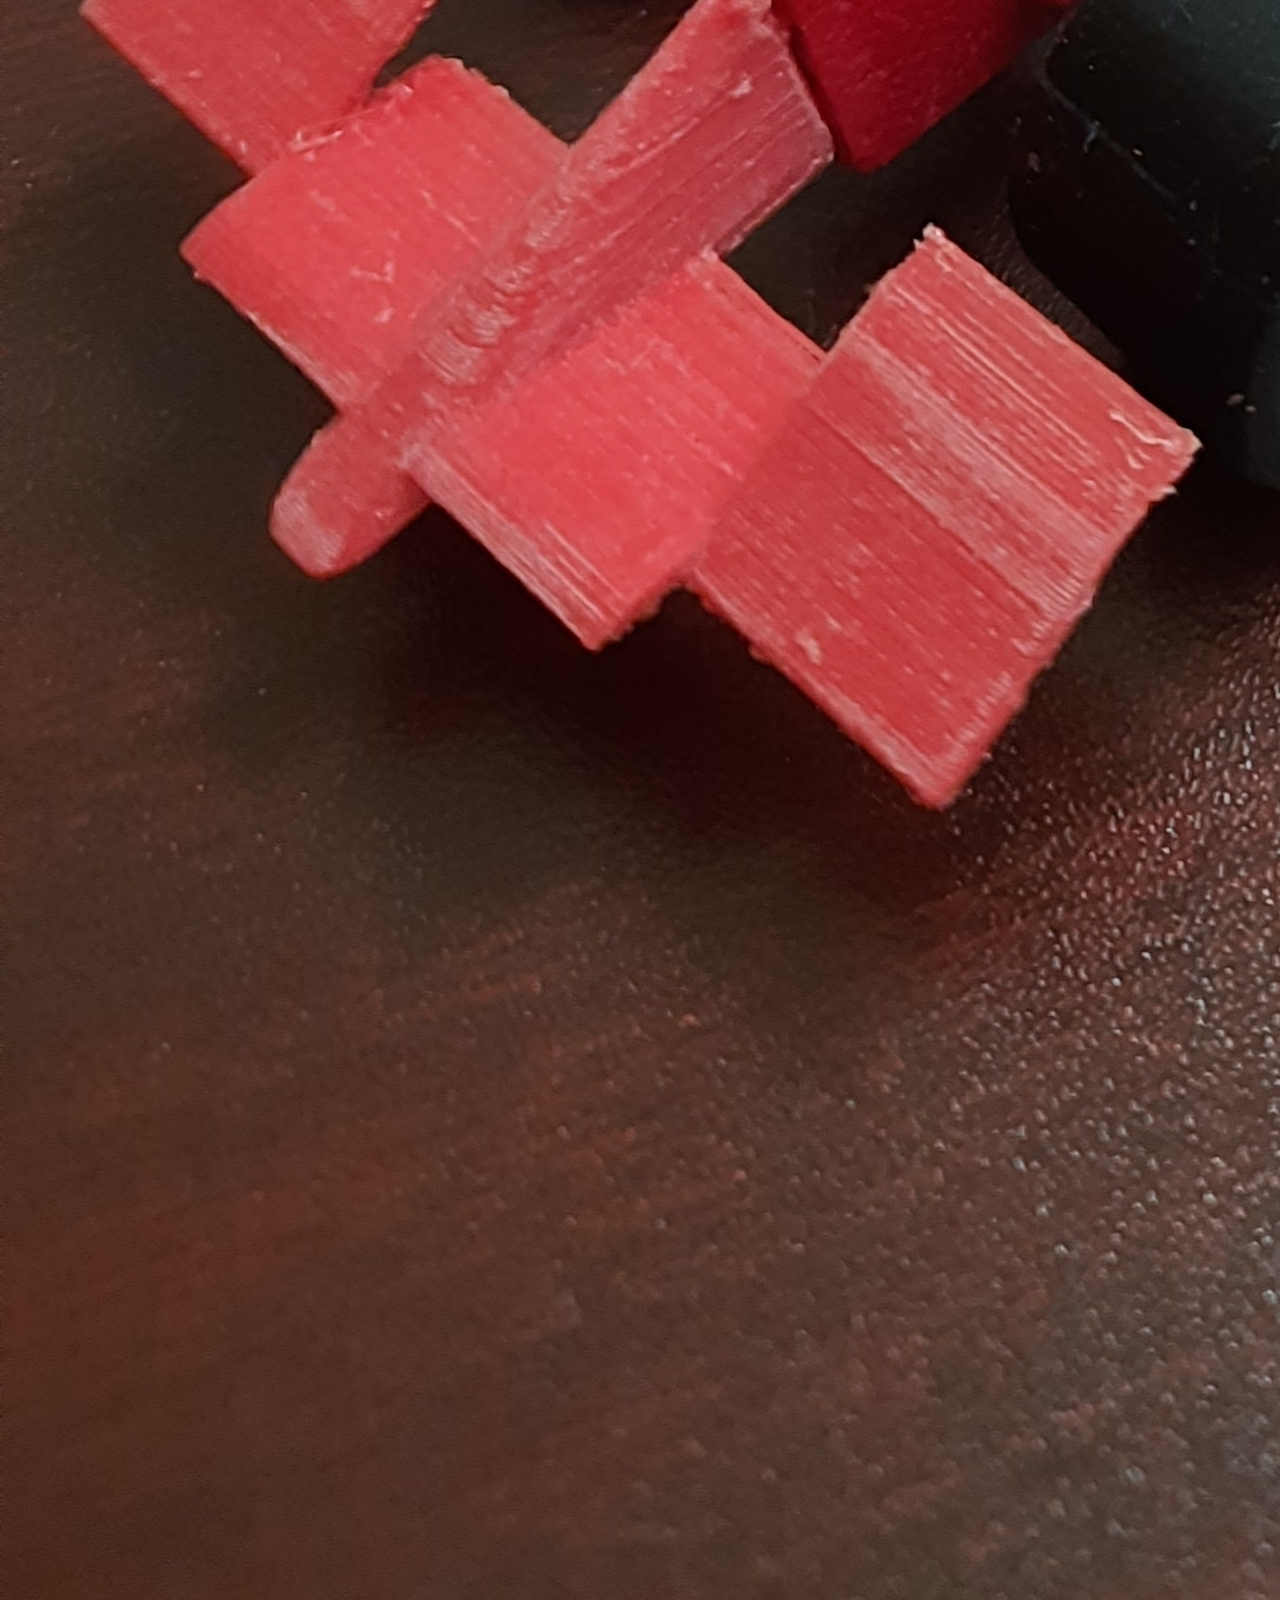
<file: f1-schools.html>
<!DOCTYPE html>
<html lang="en">
<head>
    <meta charset="UTF-8">
    <meta name="viewport" content="width=device-width, initial-scale=1.0">
    <title>F1 in Schools - Ekatva</title>
    <link rel="stylesheet" href="styles.css">
    <link rel="stylesheet" href="about-me.css">
    <link rel="preconnect" href="https://fonts.googleapis.com">
    <link rel="preconnect" href="https://fonts.gstatic.com" crossorigin>
    <link href="https://fonts.googleapis.com/css2?family=Darker+Grotesque:wght@300..900&display=swap" rel="stylesheet">
    <link href="https://fonts.googleapis.com/css2?family=Darker+Grotesque:wght@300..900&family=Outfit:wght@100..900&display=swap" rel="stylesheet">
    <link href="https://fonts.googleapis.com/css2?family=Libre+Baskerville:ital,wght@0,400;0,700;1,400&display=swap" rel="stylesheet">
</head>
<body>
    <a href="index.html" class="back-button" aria-label="Back to Home">
        <svg xmlns="http://www.w3.org/2000/svg" viewBox="0 0 24 24"><path d="M10 20v-6h4v6h5v-8h3L12 3 2 12h3v8z"/></svg>
    </a>
    <div class="banner">
        <div class="title">F1 in Schools</div>
        <div class="arrow"></div>
    </div>

    <div class="content">
        <!---
        <h2>About the Project</h2>
        <p>Detailed information about the F1 in Schools project will go here...</p> -->

        <div class="drone-subsection">
            <div class="subsection-heading">
                <h3>Our Journey</h3>
            </div>
            
            <div class="drone-grid">
                <div class="drone-panel">
                    <img src="F1 in Schools Vids & Photos/Nationals Cars Arrived Packet.jpg" alt="Car Arrived">
                    <p class="drone-panel-description">Cars arrived</p>
                </div>
                
                <div class="drone-panel">
                    <img src="F1 in Schools Vids & Photos/Weight Nationals Car.jpg" alt="Weight of Nationals Car">
                    <p class="drone-panel-description">Weighing the Nationals Car</p>
                </div>
                
                <div class="drone-panel">
                    <img src="F1 in Schools Vids & Photos/Nationals car without stickers.jpg" alt="National Car Without Stickers">
                    <p class="drone-panel-description">National car without stickers</p>
                </div>
                
                <div class="drone-panel">
                    <img src="F1 in Schools Vids & Photos/Making pitstop thing .jpg" alt="Making Pitstop Thing">
                    <p class="drone-panel-description">Our Pitstop thing</p>
                </div>
                
                <div class="drone-panel">
                    <video controls muted>
                        <source src="F1 in Schools Vids & Photos/F1 car launch 1.mp4" type="video/mp4">
                    </video>
                    <p class="drone-panel-description">F1 car launch</p>
                </div>
                
                <div class="drone-panel">
                    <video controls muted>
                        <source src="F1 in Schools Vids & Photos/F1 car launch 4.mp4" type="video/mp4">
                    </video>
                    <p class="drone-panel-description">My teammate launching it</p>
                </div>
                
                <div class="drone-panel">
                    <img src="F1 in Schools Vids & Photos/Nationals 2nd timing img 2.jpg" alt="2nd Nationals Timing">
                    <p class="drone-panel-description">2nd Nationals Timing</p>
                </div>
            </div>
        </div>
    </div>

    <script src="animations.js"></script>
</body>
</html>
</file>
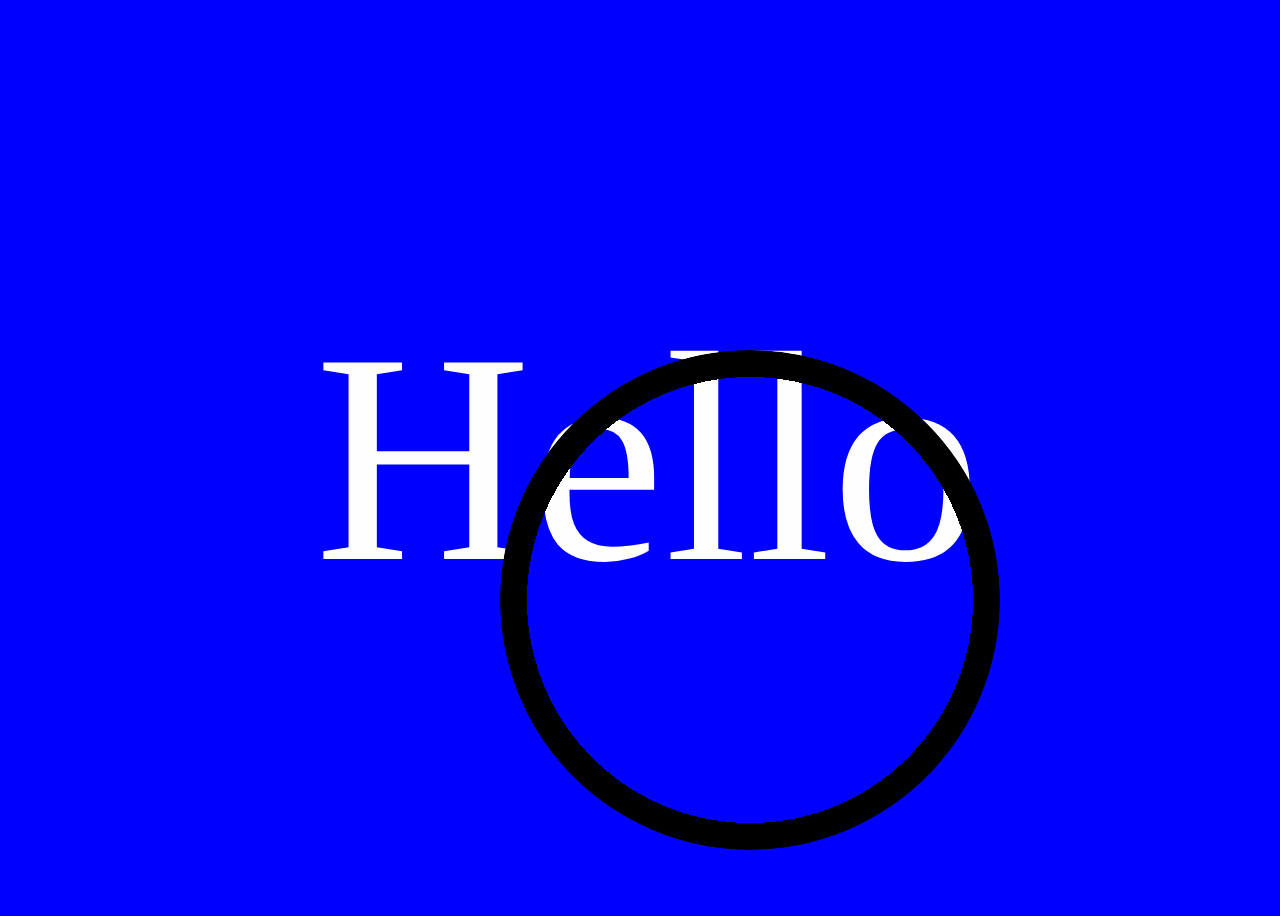
<file: index2.html>
<!DOCTYPE html>
<html lang="en">
<head>
    <meta charset="UTF-8">
    <meta name="viewport" content="width=device-width, initial-scale=1.0">
    <title>Document</title>
    <link rel="stylesheet" href="styles2.css">
</head>
<body>

    <div class="banner">
        <div class="title">Hello</div>
        <div class="circle">
            <div class="ring">

            </div>
        </div>
    </div>
    
</body>
</html>
</file>
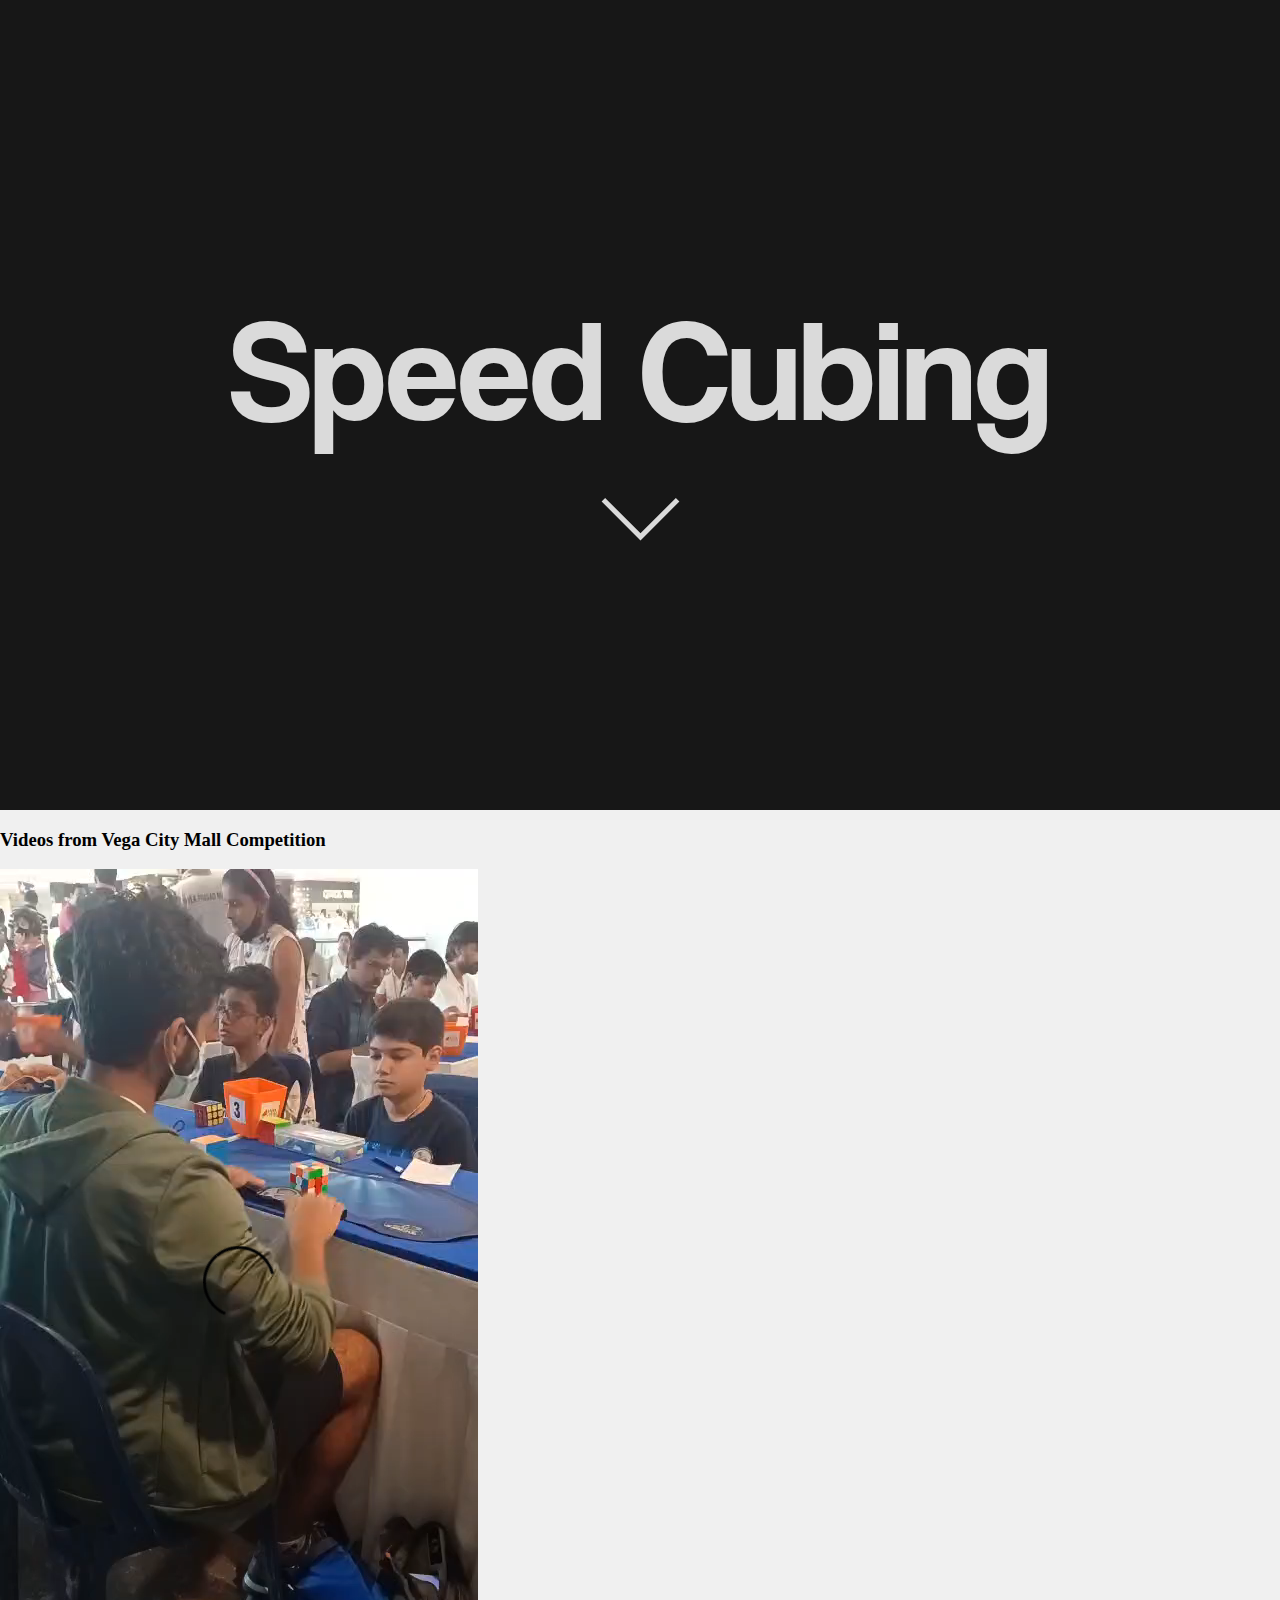
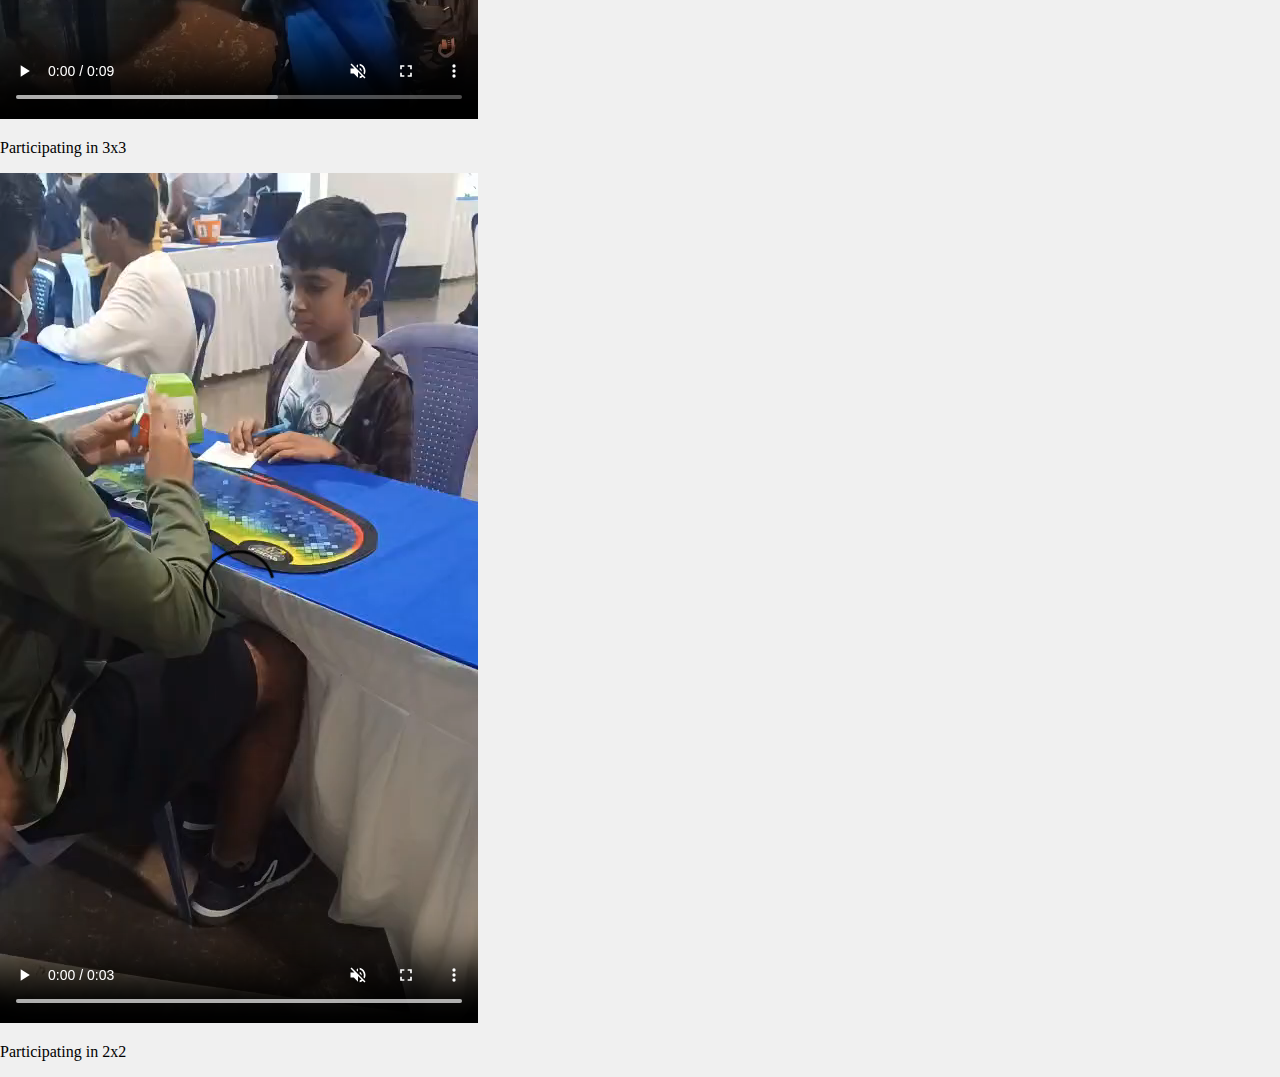
<file: speed-cubing.html>
<!DOCTYPE html>
<html lang="en">
<head>
    <meta charset="UTF-8">
    <meta name="viewport" content="width=device-width, initial-scale=1.0">
    <title>Speed Cubing - Ekatva</title>
    <link rel="stylesheet" href="styles.css">
    <link rel="stylesheet" href="about-me.css">
    <link rel="preconnect" href="https://fonts.googleapis.com">
    <link rel="preconnect" href="https://fonts.gstatic.com" crossorigin>
    <link href="https://fonts.googleapis.com/css2?family=Darker+Grotesque:wght@300..900&display=swap" rel="stylesheet">
    <link href="https://fonts.googleapis.com/css2?family=Darker+Grotesque:wght@300..900&family=Outfit:wght@100..900&display=swap" rel="stylesheet">
    <link href="https://fonts.googleapis.com/css2?family=Libre+Baskerville:ital,wght@0,400;0,700;1,400&display=swap" rel="stylesheet">
</head>
<body>
    <div class="banner">
        <div class="title">Speed Cubing</div>
        <div class="arrow"></div>
    </div>

    <div class="content">
        <!--  
        <h2>About the Project</h2>
        <p>These are some videos from the Vega City Mall competition</p>-->

        <div class="prev-liquid-lens-section">
            <div class="subsection-heading">
                <h3>Videos from Vega City Mall Competition</h3>
            </div>
            
            <div class="image-row">
                <div class="image-item">
                    <video controls muted>
                        <source src="Rubicks cube/3x3 1.mp4" type="video/mp4">
                    </video>
                    <p class="image-description">Participating in 3x3</p>
                </div>
                <div class="image-item">
                    <video controls muted>
                        <source src="Rubicks cube/2x2 1.mp4" type="video/mp4">
                    </video>
                    <p class="image-description">Participating in 2x2</p>
                </div>
            </div>
        </div>
    </div>

    <script src="animations.js"></script>
</body>
</html>
</file>
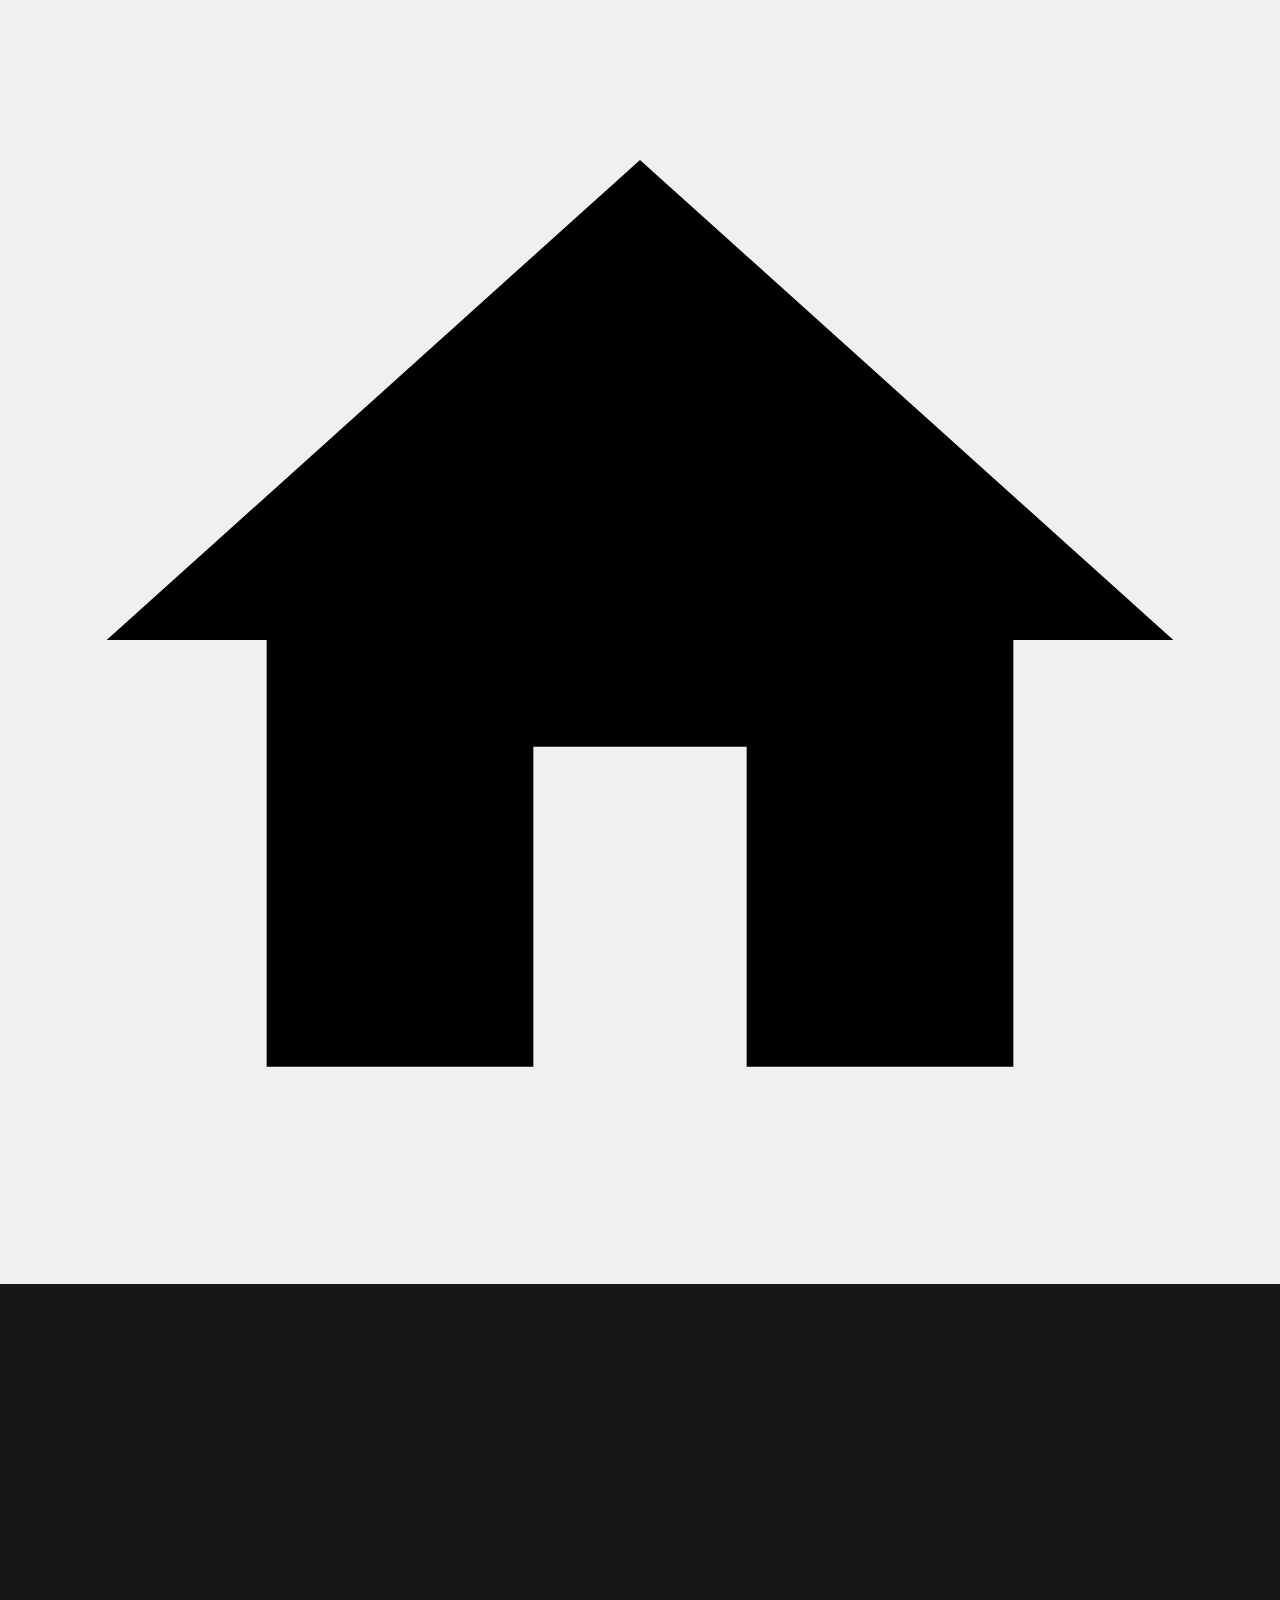
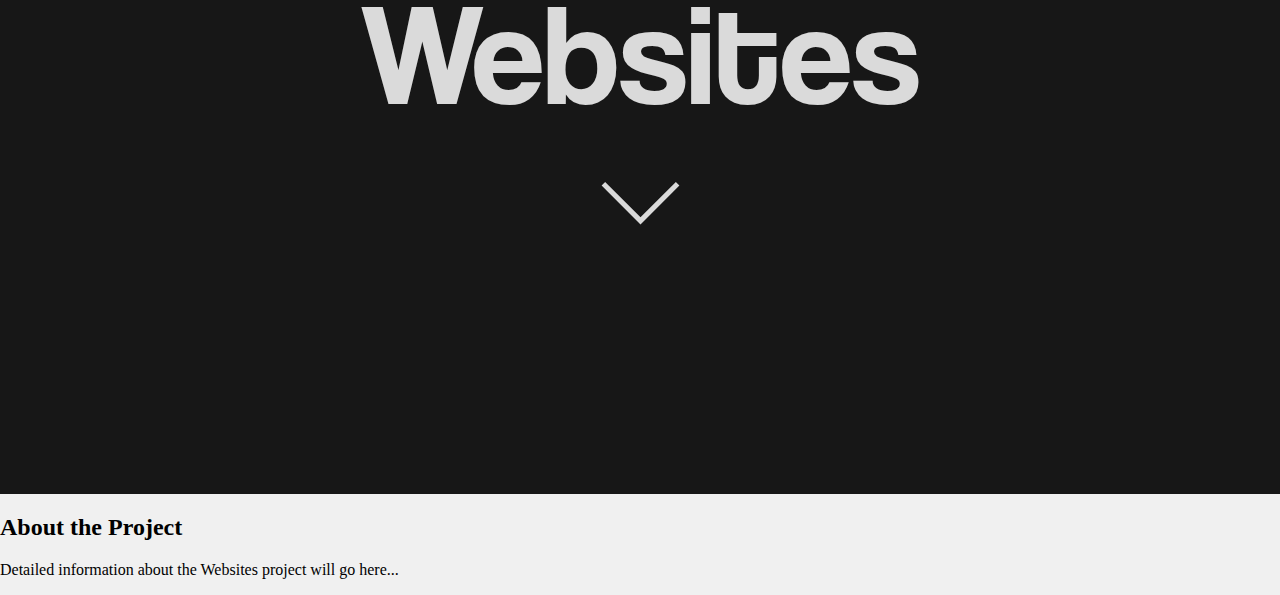
<file: websites.html>
<!DOCTYPE html>
<html lang="en">
<head>
    <meta charset="UTF-8">
    <meta name="viewport" content="width=device-width, initial-scale=1.0">
    <title>Websites - Ekatva</title>
    <link rel="stylesheet" href="styles.css">
    <link rel="stylesheet" href="about-me.css">
    <link rel="preconnect" href="https://fonts.googleapis.com">
    <link rel="preconnect" href="https://fonts.gstatic.com" crossorigin>
    <link href="https://fonts.googleapis.com/css2?family=Darker+Grotesque:wght@300..900&display=swap" rel="stylesheet">
    <link href="https://fonts.googleapis.com/css2?family=Darker+Grotesque:wght@300..900&family=Outfit:wght@100..900&display=swap" rel="stylesheet">
    <link href="https://fonts.googleapis.com/css2?family=Libre+Baskerville:ital,wght@0,400;0,700;1,400&display=swap" rel="stylesheet">
</head>
<body>
    <a href="index.html" class="back-button" aria-label="Back to Home">
        <svg xmlns="http://www.w3.org/2000/svg" viewBox="0 0 24 24"><path d="M10 20v-6h4v6h5v-8h3L12 3 2 12h3v8z"/></svg>
    </a>
    <div class="banner">
        <div class="title">Websites</div>
        <div class="arrow"></div>
    </div>

    <div class="content">
        <!-- Add your detailed content here -->
        <h2>About the Project</h2>
        <p>Detailed information about the Websites project will go here...</p>
    </div>

    <script src="animations.js"></script>
</body>
</html>
</file>
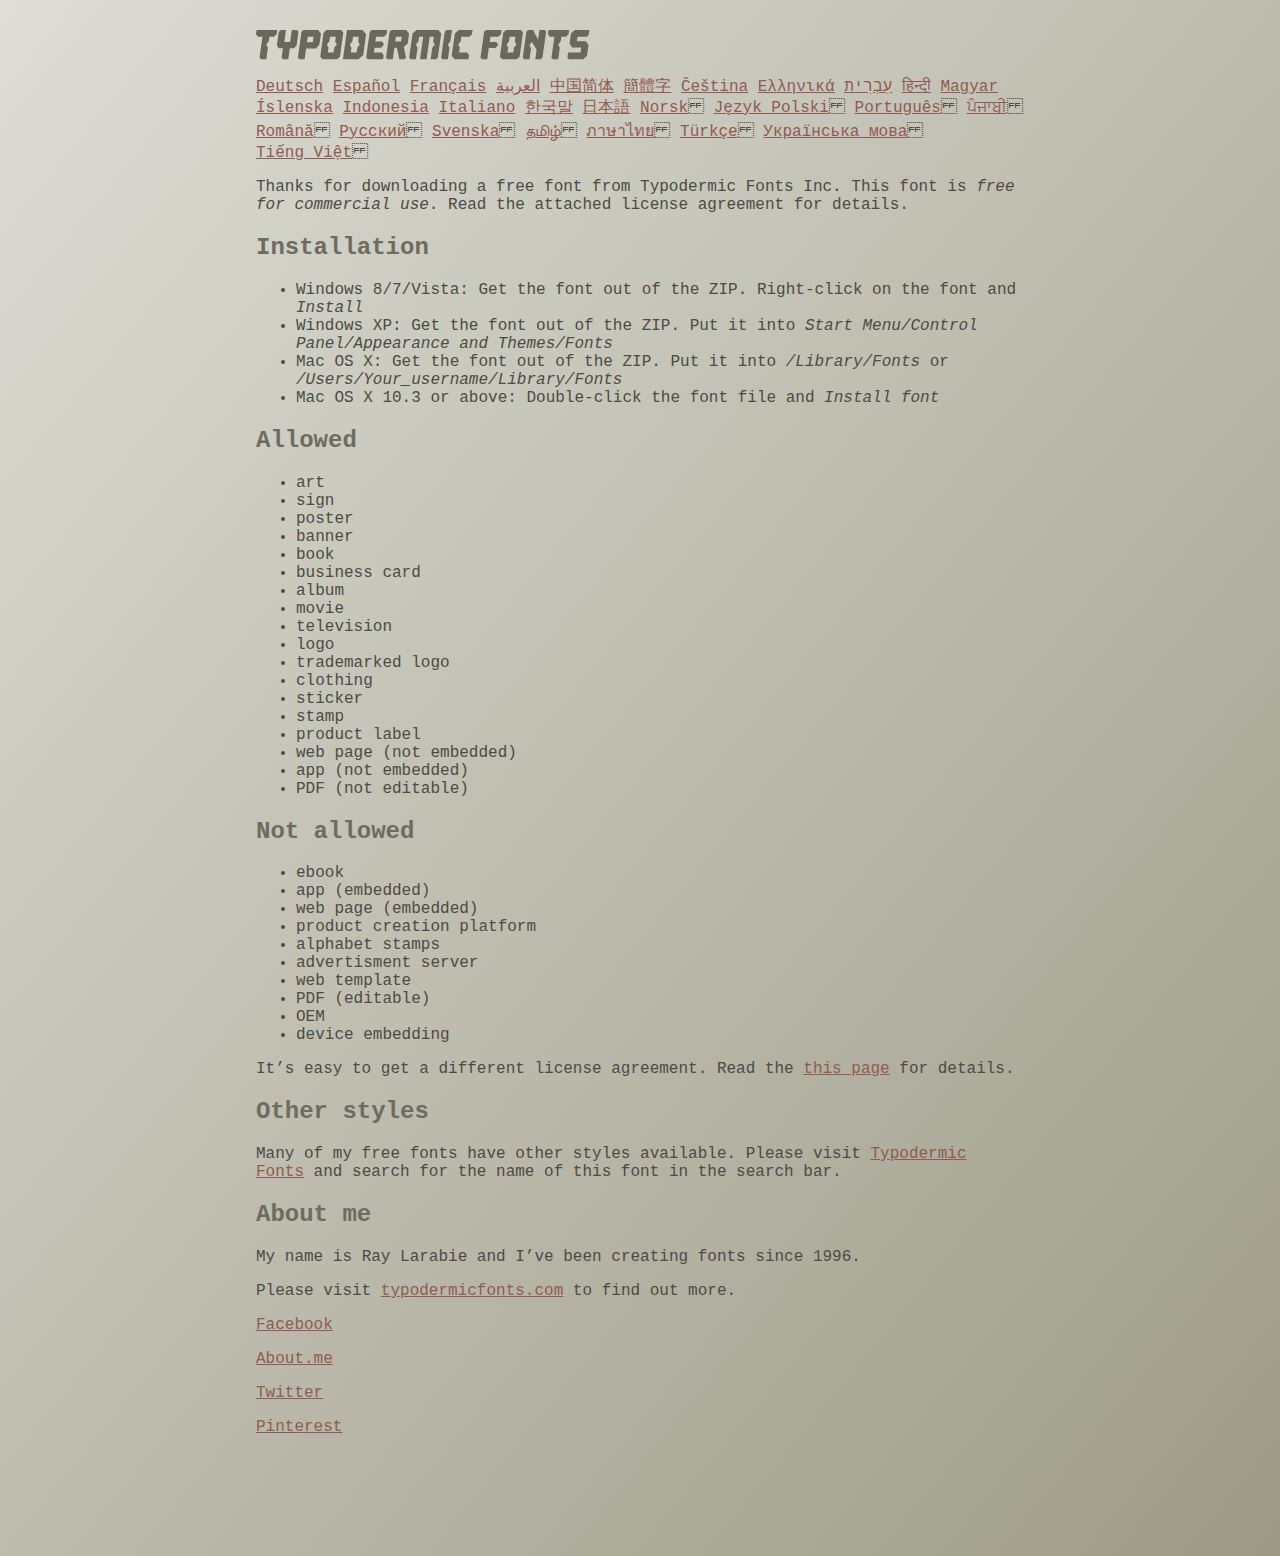
<file: Coolvetica/read-this.html>
<head>
<meta http-equiv="Content-Type" content="text/html; charset=utf-8">
<title>Typodermic Fonts Inc. Freeware Font instructions 2014</title>
<style type="text/css">
body {
	margin:30px 20% 120px 20%;
	padding:0px;
	font-family:Consolas, Courier, sans-serif;
	color:#4c4b44;
	background-color:#c2c1b3;

/* IE10 Consumer Preview */ 
background-image: -ms-linear-gradient(top left, #DEDDD6 0%, #9D9B87 100%);

/* Mozilla Firefox */ 
background-image: -moz-linear-gradient(top left, #DEDDD6 0%, #9D9B87 100%);

/* Opera */ 
background-image: -o-linear-gradient(top left, #DEDDD6 0%, #9D9B87 100%);

/* Webkit (Safari/Chrome 10) */ 
background-image: -webkit-gradient(linear, left top, right bottom, color-stop(0, #DEDDD6), color-stop(1, #9D9B87));

/* Webkit (Chrome 11+) */ 
background-image: -webkit-linear-gradient(top left, #DEDDD6 0%, #9D9B87 100%);

/* W3C Markup, IE10 Release Preview */ 
background-image: linear-gradient(to bottom right, #DEDDD6 0%, #9D9B87 100%);

	}
h2 {color:#6d6c61;}
a {color:#8f5b54;}
a:hover {color:#ffffff; background-color:#9a998c;}
</style>
</head>

<body>

<svg width="350px" height="30px">
	<path fill="#69685D" d="M0,4.006L0.554,0h20.674l-0.553,4.006l-2.559,2.772h-4.688l-0.682,4.816l-2.515,3.026l1.663,3.07
		l-1.62,11.594H4.987l-1.448-1.79l2.94-20.716H1.791L0,4.006z"/>
	<path fill="#69685D" d="M35.8,0h5.285l1.408,1.791l-1.876,13.343l-2.515,3.111h-4.264l-1.534,11.04h-5.286l-1.449-1.79l1.322-9.25
		h-4.263l-1.705-3.111l1.875-13.343L24.76,0h5.242l-1.706,12.064h5.799L35.8,0z"/>
	<path fill="#69685D" d="M62.09,0l2.899,3.453L63.412,14.58l-3.496,3.962h-9.805l-1.491,10.742h-5.244l-1.493-1.79l3.625-25.704
		L47.469,0H62.09z M50.965,12.362h5.797l0.81-5.583h-5.799L50.965,12.362z"/>
	<path fill="#69685D" d="M64.256,26.642l3.367-24.041L70.523,0h14.664l2.132,2.601l-3.368,24.041l-2.856,2.643H66.431L64.256,26.642
		z M73.335,11.595l-2.514,3.026l1.663,3.07l-0.683,4.816H77.6l0.68-4.816l2.516-3.07l-1.663-3.026l0.681-4.816h-5.796L73.335,11.595
		z"/>
	<path fill="#69685D" d="M86.926,29.285L91.017,0h15.518l3.581,4.307l-2.899,20.673l-4.774,4.305H86.926z M96.345,11.595
		l-2.515,3.026l1.664,3.07l-0.683,4.816h5.798l0.681-4.816l2.516-3.07l-1.663-3.026l0.681-4.816h-5.796L96.345,11.595z"/>
	<path fill="#69685D" d="M127.114,29.285h-15.473l-1.492-1.79l3.624-25.704L115.731,0h15.389l-0.554,4.006l-2.557,2.772h-7.971
		l-0.684,4.816h6.906l1.662,3.026l-2.515,3.111h-6.905l-0.683,4.775h8.057l1.791,2.771L127.114,29.285z"/>
	<path fill="#69685D" d="M150.21,0l2.898,3.453l-1.405,9.977l-3.881,3.452l2.217,10.613l-1.748,1.79h-4.944l-2.387-11.553h-2.6
		l-1.622,11.553h-5.241l-1.493-1.79l3.624-25.704L135.588,0H150.21z M145.691,6.779h-5.796l-0.683,4.816h5.799L145.691,6.779z"/>
	<path fill="#69685D" d="M159.92,29.285h-5.242l-1.492-1.79l3.41-24.042L160.432,0h21.911l2.897,3.453l-3.409,24.042l-1.876,1.79
		h-5.284l1.617-11.594l2.517-3.07l-1.662-3.026l0.681-4.816h-4.092l-3.154,22.506h-6.522l3.155-22.506h-4.134l-0.683,4.816
		l-2.515,3.026l1.663,3.07L159.92,29.285z"/>
	<path fill="#69685D" d="M191.879,29.285h-5.244l-1.492-1.79l3.624-25.704L190.728,0h5.242l-1.619,11.595l-2.516,3.026l1.663,3.07
		L191.879,29.285z"/>
	<path fill="#69685D" d="M213.018,25.279l-0.554,4.006h-13.854l-2.899-3.494l3.156-22.338L202.702,0h13.854l-0.555,4.006
		l-2.558,2.772h-8.1l-0.683,4.816l-2.515,3.026l1.663,3.07l-0.683,4.816h8.1L213.018,25.279z"/>
	<path fill="#69685D" d="M226.007,29.285l-1.492-1.79l3.624-25.704L230.1,0h15.473l-0.554,4.006l-2.557,2.772h-8.058l-0.724,5.115
		h6.818l1.664,3.07l-2.557,3.11h-6.82l-1.535,11.211H226.007z"/>
	<path fill="#69685D" d="M243.903,26.642l3.368-24.041L250.17,0h14.663l2.131,2.601l-3.367,24.041l-2.855,2.643h-14.664
		L243.903,26.642z M252.983,11.595l-2.516,3.026l1.662,3.07l-0.681,4.816h5.796l0.684-4.816l2.515-3.07l-1.664-3.026l0.684-4.816
		h-5.798L252.983,11.595z"/>
	<path fill="#69685D" d="M280.639,19.822l-4.731-7.758l-2.516,3.069l1.662,3.069l-1.533,11.082h-5.244l-1.493-1.79l3.626-25.704
		L272.37,0h4.773l4.902,9.677L283.41,0h5.285l1.407,1.791l-3.623,25.704l-1.877,1.79h-5.285L280.639,19.822z"/>
	<path fill="#69685D" d="M291.926,4.006L292.48,0h20.674l-0.554,4.006l-2.557,2.772h-4.691l-0.681,4.816l-2.516,3.026l1.664,3.07
		l-1.621,11.594h-5.285l-1.451-1.79l2.942-20.716h-4.689L291.926,4.006z"/>
	<path fill="#69685D" d="M325.168,17.478h-9.209l-2.387-3.923l1.45-10.102L318.857,0h14.452l-0.682,4.86l-1.621,1.918h-9.506
		l-0.64,4.561h9.208l2.388,3.878l-1.493,10.572l-3.836,3.494h-14.579l-1.107-1.917l0.682-4.86h12.362L325.168,17.478z"/>
</svg>

<br>

<p translate="no">

<a href="http://translate.google.com/translate?hl=en&sl=en&tl=de&u=http://typodermicfonts.com/wp-content/uploads/2014/02/read-this.html&sandbox=0&usg=ALkJrhivq6___mill12Uw6fPvMWyJxstkw">Deutsch</a>

<a href="http://translate.google.com/translate?hl=en&sl=en&tl=es&u=http://typodermicfonts.com/wp-content/uploads/2014/02/read-this.html&sandbox=0&usg=ALkJrhjAt3cpinDeMTX6Ro8UcZFqaE8K5Q">Español</a>

<a href="http://translate.google.com/translate?hl=en&sl=en&tl=fr&u=http://typodermicfonts.com/wp-content/uploads/2014/02/read-this.html&sandbox=0&usg=ALkJrhjObLPhFyyhwigF-dBoOZ3eXYdDsw">Français</a>

<a href="http://translate.google.com/translate?hl=en&sl=en&tl=ar&u=http://typodermicfonts.com/wp-content/uploads/2014/02/read-this.html&sandbox=0&usg=ALkJrhg2hs-st3zodt-AjmoeuPHfyJsTEg">العربية</a>

<a href="http://translate.google.com/translate?hl=en&sl=en&tl=zh-CN&u=http://typodermicfonts.com/wp-content/uploads/2014/02/read-this.html&sandbox=0&usg=ALkJrhiilVnjG1Ks0DN7UyRqbKExhxAT-Q">中国简体</a>

<a href="http://translate.google.com/translate?hl=en&sl=en&tl=zh-TW&u=http://typodermicfonts.com/wp-content/uploads/2014/02/read-this.html&sandbox=0&usg=ALkJrhiSCPRAYToARlHI4kxIK9eCIFKQhw">簡體字</a>

<a href="http://translate.google.com/translate?hl=en&sl=en&tl=cs&u=http://typodermicfonts.com/wp-content/uploads/2014/02/read-this.html&sandbox=0&usg=ALkJrhj3z2HOOmCXLT-ApYW2SCeBvTGvTA">Čeština</a>

<a href="http://translate.google.com/translate?hl=en&sl=en&tl=el&u=http://typodermicfonts.com/wp-content/uploads/2014/02/read-this.html&sandbox=0&usg=ALkJrhhoORG-43TvZ2NVrll3T0oyOZE0VA">Ελληνικά</a>

<a href="http://translate.google.com/translate?hl=en&sl=en&tl=iw&u=http://typodermicfonts.com/wp-content/uploads/2014/02/read-this.html&sandbox=0&usg=ALkJrhiP4kLXdDxVNuV6-9tHJ8Tbt-1xKw">עִבְרִית</a>

<a href="http://translate.google.com/translate?hl=en&sl=en&tl=hi&u=http://typodermicfonts.com/wp-content/uploads/2014/02/read-this.html&sandbox=0&usg=ALkJrhhJmUufReWrMTSaGKPPOqV7q5jpGQ">हिन्दी</a>

<a href="http://translate.google.com/translate?hl=en&sl=en&tl=hu&u=http://typodermicfonts.com/wp-content/uploads/2014/02/read-this.html&sandbox=0&usg=ALkJrhgfcL_UwP3jkr6Vvq35rkhETFuTug">Magyar</a>

<a href="http://translate.google.com/translate?hl=en&sl=en&tl=is&u=http://typodermicfonts.com/wp-content/uploads/2014/02/read-this.html&sandbox=0&usg=ALkJrhjpK9lELyRP50Vv3RNgqCJDb6d-GQ">Íslenska</a>

<a href="http://translate.google.com/translate?hl=en&sl=en&tl=id&u=http://typodermicfonts.com/wp-content/uploads/2014/02/read-this.html&sandbox=0&usg=ALkJrhiExV3gmyXBUVqcwNiGiUWQSRrgIQ">Indonesia</a>

<a href="http://translate.google.com/translate?hl=en&sl=en&tl=it&u=http://typodermicfonts.com/wp-content/uploads/2014/02/read-this.html&sandbox=0&usg=ALkJrhgMr2_uulaLYRSFz8C34rtcbN6XEg">Italiano</a>

<a href="http://translate.google.com/translate?hl=en&sl=en&tl=ko&u=http://typodermicfonts.com/wp-content/uploads/2014/02/read-this.html&sandbox=0&usg=ALkJrhhl_nNXiOMIiBERq879UXH1XYfZGw">한국말</a>

<a href="http://translate.google.com/translate?hl=en&ie=UTF8&prev=_t&sl=en&tl=ja&u=http://typodermicfonts.com/wp-content/uploads/2014/02/read-this.html&sandbox=0&usg=ALkJrhi2FvSFgSUub72-Sq2moIRAosCiLA">日本語</a>

<a href="http://translate.google.com/translate?hl=en&sl=en&tl=no&u=http://typodermicfonts.com/wp-content/uploads/2014/02/read-this.html&sandbox=0&usg=ALkJrhhnf9AGd5hfxwA04e1w-tfYPha1ww">Norsk</a>
<a href="http://translate.google.com/translate?hl=en&sl=en&tl=pl&u=http://typodermicfonts.com/wp-content/uploads/2014/02/read-this.html&sandbox=0&usg=ALkJrhjZTe5eJRrZffLe0zgqEHPrMb8pOQ">Język&nbsp;Polski</a>
<a href="http://translate.google.com/translate?hl=en&sl=en&tl=pt-BR&u=http://typodermicfonts.com/wp-content/uploads/2014/02/read-this.html&sandbox=0&usg=ALkJrhg-zp3i6AcZCv02ONjZ5YvkcCFDBw">Português</a>
<a href="http://translate.google.com/translate?hl=en&sl=en&tl=pa&u=http://typodermicfonts.com/wp-content/uploads/2014/02/read-this.html&sandbox=0&usg=ALkJrhhPEMoYvW59_DJT7y6fxgG2IMh23A">ਪੰਜਾਬੀ</a>
<a href="http://translate.google.com/translate?hl=en&sl=en&tl=ro&u=http://typodermicfonts.com/wp-content/uploads/2014/02/read-this.html&sandbox=0&usg=ALkJrhgD0R8zxuQQh-YmFpQTJdvjhAYm2A">Română</a>
<a href="http://translate.google.com/translate?hl=en&sl=en&tl=ru&u=http://typodermicfonts.com/wp-content/uploads/2014/02/read-this.html&sandbox=0&usg=ALkJrhgI6c7Pd-FCcipT4xc2NPTefj5JJg">Русский</a>
<a href="http://translate.google.com/translate?hl=en&sl=en&tl=sv&u=http://typodermicfonts.com/wp-content/uploads/2014/02/read-this.html&sandbox=0&usg=ALkJrhhA8gW_-rjCbZQ5TK46zFMB3_StEQ">Svenska</a>
<a href="http://translate.google.com/translate?hl=en&sl=en&tl=ta&u=http://typodermicfonts.com/wp-content/uploads/2014/02/read-this.html&sandbox=0&usg=ALkJrhiwxxCEPzu3pHBXP-fbTZaOzYqe3g">தமிழ்</a>
<a href="http://translate.google.com/translate?hl=en&sl=en&tl=th&u=http://typodermicfonts.com/wp-content/uploads/2014/02/read-this.html&sandbox=0&usg=ALkJrhjP1N1DRUB1M81k5mi5KnRtt5C2-Q">ภาษาไทย</a>
<a href="http://translate.google.com/translate?hl=en&sl=en&tl=tr&u=http://typodermicfonts.com/wp-content/uploads/2014/02/read-this.html&sandbox=0&usg=ALkJrhiTYbD039OWznCcGyQnMy89_v-1gA">Türkçe</a>
<a href="http://translate.google.com/translate?hl=en&sl=en&tl=uk&u=http%3A%2F%2Ftypodermicfonts.com%2Fwp-content%2Fuploads%2F2014%2F02%2Fread-this.html">Українська&nbsp;мова</a>
<a href="http://translate.google.com/translate?hl=en&sl=en&tl=vi&u=http://typodermicfonts.com/wp-content/uploads/2014/02/read-this.html&sandbox=0&usg=ALkJrhirTQPOLCZognLpxOvJQT_158y07A">Tiếng&nbsp;Việt</a>
</p>


<p>Thanks for downloading a free font from <span translate="no">Typodermic Fonts Inc.</span> This font is <em>free for commercial use</em>. Read the attached license agreement for details.</p>


<h2>Installation</h2>

<ul>
<li>Windows 8/7/Vista: Get the font out of the ZIP. Right-click on the font and <em>Install</em>
<li>Windows XP: Get the font out of the ZIP. Put it into <cite translate="no">Start Menu/Control Panel/Appearance and Themes/Fonts</cite>
<li>Mac OS X: Get the font out of the ZIP. Put it into <cite translate="no">/Library/Fonts</cite> or <cite translate="no">/Users/Your_username/Library/Fonts</cite>
<li>Mac OS X 10.3 or above: Double-click the font file and <em>Install font</em>
</ul>


<h2>Allowed</h2>

<ul>
<li>art
<li>sign
<li>poster
<li>banner
<li>book
<li>business card
<li>album
<li>movie
<li>television
<li>logo
<li>trademarked logo
<li>clothing
<li>sticker
<li>stamp
<li>product label
<li>web page (not embedded)
<li>app (not embedded)
<li>PDF (not editable)
</ul>

<h2>Not allowed</h2>

<ul>
<li>ebook
<li>app (embedded)
<li>web page (embedded)
<li>product creation platform
<li>alphabet stamps
<li>advertisment server
<li>web template
<li>PDF (editable)
<li>OEM
<li>device embedding
</ul>

<p>It&rsquo;s easy to get a different license agreement. Read the <a href="http://typodermicfonts.com/custom/">this page</a> for details.</p>

<h2>Other styles</h2>

<p>Many of my free fonts have other styles available. Please visit <a href="http://typodermicfonts.com">Typodermic Fonts</a> and search for the name of this font in the search bar.</p>


<h2>About me</h2>

<p>My name is <span translate="no">Ray Larabie</span> and I&rsquo;ve been creating fonts since 1996.</p>

<p>Please visit <a href="http://typodermicfonts.com">typodermicfonts.com</a> to find out more.</p>

<p translate="no"><a href="https://www.facebook.com/pages/Typodermic-Fonts/7153899975">Facebook</a></p>
<p translate="no"><a href="http://about.me/raylarabie/#">About.me</a></p>
<p translate="no"><p><a href="https://twitter.com/typodermic">Twitter</a></p>
<p translate="no"><p><a href="http://www.pinterest.com/plywood747/">Pinterest</a></p>

</body>
</file>
<file: styles.css>
body{
    background: #f0f0f0;
    margin: 0;
    padding: 0;
    
}

.banner{
    display: flex;
    justify-content: center;
    align-items: center;
    height: 90vh;
    width: 100vw;
    flex-direction: column;
    overflow: hidden;
    background-color: rgb(23, 23, 23);
    
}

@font-face {
    font-family: Helvetica-round-bold;
    src: url(Helvetica_Font_Family/helvetica-rounded-bold-5871d05ead8de.otf);
}

@font-face {
    font-family: Coolvetica-regular;
    src: url(Coolvetica/coolvetica_rg.ttf);
}


.title{
    font-size: 9rem;
    color: #e8e8e8ee;
    font-family: Coolvetica-regular;
    font-weight: 500;
    
}

@keyframes bounce {
    0%, 100% {
        transform: translateY(0) rotate(-45deg);
    }
    50% {
        transform: translateY(10px) rotate(-45deg);
    }
}

/* Arrow styling */
.arrow {
    margin-top: 20px; /* Space between title and arrow */
    width: 50px;
    height: 50px;
    border-left: 5px solid #e8e8e8ee; /* Thickness of arrow */
    border-bottom: 5px solid #e8e8e8ee; /* Thickness of arrow */
    transform: rotate(-45deg);
    animation: arrow_appearing 4s, bounce 1.5s infinite; /* Optional bounce animation */
    

}

.circle{
    position: absolute;
    
    width: 500px;
    height: 500px;
    border-radius: 50%;
    border: 3px;

    box-shadow: 0 0 0 99999px rgba(0, 0, 255, 0.8);
    animation: opening_animation 3s;
    animation-fill-mode: forwards;
    
    
}

.ring{
    height: 500px;
    width: 500px;
    border-radius: 50%;
    background: #000;
}

 


 
@keyframes opening_animation {
    0%{
        left: 200px;
        top: 100px;
        box-shadow: 0 0 0 99999px rgba(25, 25, 255, 1)
        
        
    }
    50%{
        box-shadow: 0 0 0 99999px rgba(25, 25, 255, 1);
        left: 900px;
        top: 100px;
    }
    

    100%{
        box-shadow: 0 0 0 99999px rgba(0, 0, 255, 0);
        left: 200px;
        top: 100px;
    }


}

@keyframes name_shower {
    0%{
        left: inherit;
    }

    50%{
        left: 200px;
    }

    100%{
        left: inherit;
    }
}

@keyframes arrow_appearing {
    0%{
        opacity: 0;
    }

    100%{
        opacity: 1;
    }
}



.about{
    padding-left: 20px;
    padding-right: 20px;
    display: grid;
    grid-template-columns: 1fr;
    
}

.about-1st{
    display: grid;
    grid-template-columns: 1fr 1fr;
    margin-bottom: 50px;
    margin-top: 50px;
    place-items: center;

    
}

.about-1st img{
    width: 80%;
    height: auto;
    object-fit: cover;
    border-radius: 8px;
   
}

.about-1st p{
    line-height: 1.7rem;
    max-width: 80%;
}

.about-2nd{
    display: grid;
    grid-template-columns: 1fr 1fr;
    
    
    
}

.about-2nd img{
    width: 70%;
    height: auto;
    object-fit: cover;
    border-radius: 8px;
    margin-bottom: 50px;
    align-self: center;
    justify-self: center;
    
    
}

.about-2nd p{
    line-height: 1.7rem;
    max-width: 85%;
    justify-self: center;
    margin-top: 12%;
}






.about-content p{
    font-family: Outfit;
    font-weight: 200;
    
}

.picture{
    padding: 20px;
}

.picture-me{
    width: 100%;
    border-radius: 8px;
}





.flowchart {
    height: 300vh;
    width: 100vw;
}

.part1,
.part2,
.part3 {
    height: 100vh;
    width: 100vw;
    display: flex;
    flex-direction: column;
    align-items: center;
    justify-content: center;
    color: white;
    position: relative;
    overflow: hidden;
}

.part1{
    background: rgb(0, 0, 208);
}

.part2 {
    background: rgb(0, 0, 147);
}

.part3 {
    background: rgb(0, 0, 101);
}

.part1-title,
.part2-title,
.part3-title {
    font-size: 65px;
    margin-bottom: 20px;
}

.part1-content,
.part2-content,
.part3-content {
    width: 80vw;
    line-height: 1.6;
    text-align: justify;
}

/* Hidden state for animation */
.hidden {
    opacity: 0;
    transform: translateY(50px); /* Start slightly below */
    transition: opacity 1s ease-out, transform 1s ease-out;
}

/* Visible state when in view */
.visible {
    opacity: 1;
    transform: translateY(0); /* Moves to original position */
}


.things-i-do {
    height: auto;
    min-height: 90vh;
    width: 100vw;
    background: #e8e8e8;  /* Subtle grey background */
    padding: 60px 40px;
    box-sizing: border-box;
    margin-bottom: 40px;  /* Add some bottom margin */
}

.things-heading {
    text-align: center;
    margin-bottom: 60px;
    padding-bottom: 20px;
    position: relative;
    border-bottom: none;  /* Remove the previous border */
}

.things-heading::before {
    content: '';
    position: absolute;
    left: 0;
    right: 0;
    top: 50%;
    height: 1px;
    background: rgba(0, 0, 0, 0.2);
    z-index: 1;
}

.things-heading h2 {
    font-family: "Libre Baskerville", serif;
    font-size: 2.8rem;
    font-weight: 400;
    letter-spacing: 1px;
    color: #1a1a1a;
    margin: 0;
    margin-top: 20px;
    position: relative;
    display: inline-block;
    background: #e8e8e8;  /* Same as section background */
    padding: 0 40px;  /* Space between text and line */
    z-index: 2;
}

.things-content {
    display: grid;
    grid-template-columns: repeat(3, 1fr);
    gap: 40px;
    max-width: 1400px;  /* Increased to accommodate text */
    margin: 0 auto;
    padding: 0 20px;
}

.thing-item {
    text-align: left;  /* Changed to left align for better readability */
    padding: 25px;
    border-right: 1px solid rgba(0, 0, 0, 0.1);
    position: relative;
    display: flex;
    flex-direction: column;
    align-items: center;
    gap: 12px;
}

.thing-item:last-child {
    border-right: none;
}

.thing-item h3 {
    font-family: "Libre Baskerville", serif;
    font-size: 1.4rem;
    font-weight: 400;
    color: #2a2a2a;
    margin: 0;
    letter-spacing: 0.5px;
    line-height: 1.4;
    align-self: center;  /* Keep the title centered */
}

.thing-description {
    font-family: "Outfit", sans-serif;
    font-size: 0.95rem;
    font-weight: 300;
    line-height: 1.6;
    color: #444;
    margin: 0;
    text-align: left;
    hyphens: none;  /* Changed from auto to none to remove hyphenation */
    padding-top: 10px;
    opacity: 0.85;
    transition: opacity 0.3s ease;
}

.thing-item:hover .thing-description {
    opacity: 1;
}

.thing-logo {
    width: 35px;  /* Just slightly larger than native size */
    height: 35px;  /* Just slightly larger than native size */
    object-fit: contain;
    opacity: 0.8;
    transition: opacity 0.3s ease;
    margin-bottom: 5px;
}

.thing-item:hover .thing-logo {
    opacity: 1;
}

/* Media query for screens below 1200px */
@media (max-width: 1250px) {
    .things-content {
      grid-template-columns: repeat(2, 1fr);
    }
  }
  
  /* Media query for screens below 700px */
@media (max-width: 1000px) {
    .things-content {
        grid-template-columns: 1fr;
        
    
    }

    .thing-item{
        border-right: none;
    }
}

  /* Media query for screens below 700px */
@media (max-width: 950px) {
    .title{
        margin-left: 150px;
        margin-right: 150px;
        overflow: hidden;
        align-self: center;
        justify-self: center;
        
    }

    .banner{
        justify-content: center;
        align-items: center;
    }
}
  /* Media query for screens below 700px */
  @media (max-width: 900px) {
    .about-1st{
        grid-template-columns: 1fr;
    }

    .about-1st p{
        margin-top: 50px;
    } 
    .about-2nd{
        grid-template-columns: 1fr;
    }

    .about-2nd img{
        grid-row: 1;
        width: 80%;
    }

    .about-2nd p{
        margin-top: 0px;
        margin-bottom: 50px;
    }
}

@media (max-width: 600px){
    .title{
        font-size: 7rem;
    }
}
  

  


.contact-banner{
    height: 50vh;
    width: 100vw;
    background: rgb(23, 23, 23);
    display: grid;
    grid-template-columns: 1fr 1fr;
}

.contact-title{
    align-self: center;
    justify-self: center;
    color: #e8e8e8ee;
    font-family: "Libre Baskerville", serif;
    font-size: 4rem;
}

.contacts{
    align-self: center;
    justify-self: center;
    justify-content: center;
    color: #e8e8e8ee;
    font-family: "Outfit", sans-serif;
    font-size: 1.5rem;
}

@media (max-width: 800px) {
    .contact-banner{
        grid-template-columns: 1fr;
    }

    .contacts{
        align-items: start;
        align-self: self-start;
    }

    
}

@media (max-width: 450px) {
    .contact-title{
        font-size: 3rem;
    }
    .contacts{
        font-size: 1rem;
    }
    
    .things-content{
        padding-left: 0px;
        padding-right: 0px;
        
    }
}
</file>
<file: about-me.css>
.about-me {
    height: auto;
    width: 100vw;
    background: rgb(10, 0, 155);
    display: none;
    flex-direction: column;
    align-items: center;
    justify-content: center;
    padding: 20px;
    box-sizing: border-box;
}

.about-me-title {
    color: white;
    font-size: 50px;
    margin-bottom: 20px; /* Space below the title */
    text-align: center;
    font-family: 'darker grotesque';
}

.about-me-content {
    width: 40vw; /* Maximum width for the paragraphs */
    display: flex;
    flex-direction: column;
    gap: 20px; /* Space between paragraphs */
    font-family: 'darker grotesque';
}

.para {
    color: rgba(255, 255, 255, 0.664);
    text-align: justify; /* Align text for neat paragraphs */
}

.para h3 {
    font-size: 24px;
    margin-bottom: 10px; /* Space between subheading and paragraph */
    color: white;
}

.para p {
    margin: 0; /* Reset default margin for the paragraph */
    line-height: 1; /* Line spacing for better readability */
    font-size: 1.5rem;
}

hr {
    border: none; /* Remove default border styling */
    border-top: 1px solid white; /* Add a white horizontal line */
    margin: 10px 0; /* Add space above and below the line */
}
</file>
<file: styles2.css>
body{
    background: blue;
}

.banner{
    display: flex;
    justify-content: center;
    align-items: center;
    height: 100vh;
    width: 100vw;
}

.title{
    font-size: 300px;
    color: rgb(254, 254, 254);
    
}

.circle{
    position: absolute;
    left: 500px;
    top: 350px;
    width: 500px;
    height: 500px;
    animation: opening_animation;
    animation-duration: 10s;
    
}

.ring{
    height: 500px;
    width: 500px;
    border-radius: 50%;
    background: #000;
}

.ring {
    border-radius:50%;
    background-color: #000;
    -webkit-mask: radial-gradient(transparent 223px,#000 223px);
            mask: radial-gradient(transparent 223px,#000 223px);
  
  }
  .ring:before {
    content:"";
    display:block;
    padding-top:100%;
  }
  
  .circle {
    margin:0 auto;
    max-width:200px;
   
  }
  
 
  
  

@keyframes opening_animation {
    0%{
        left: 200px;
        top: 0;
    }

    25%{
        left: 400px;
        top: 700px;
    }

    50%{
        left: 600px;
        top: 250px;
    }

    100%{
        left: 700px;
        top: 350px;
    }
}
</file>
